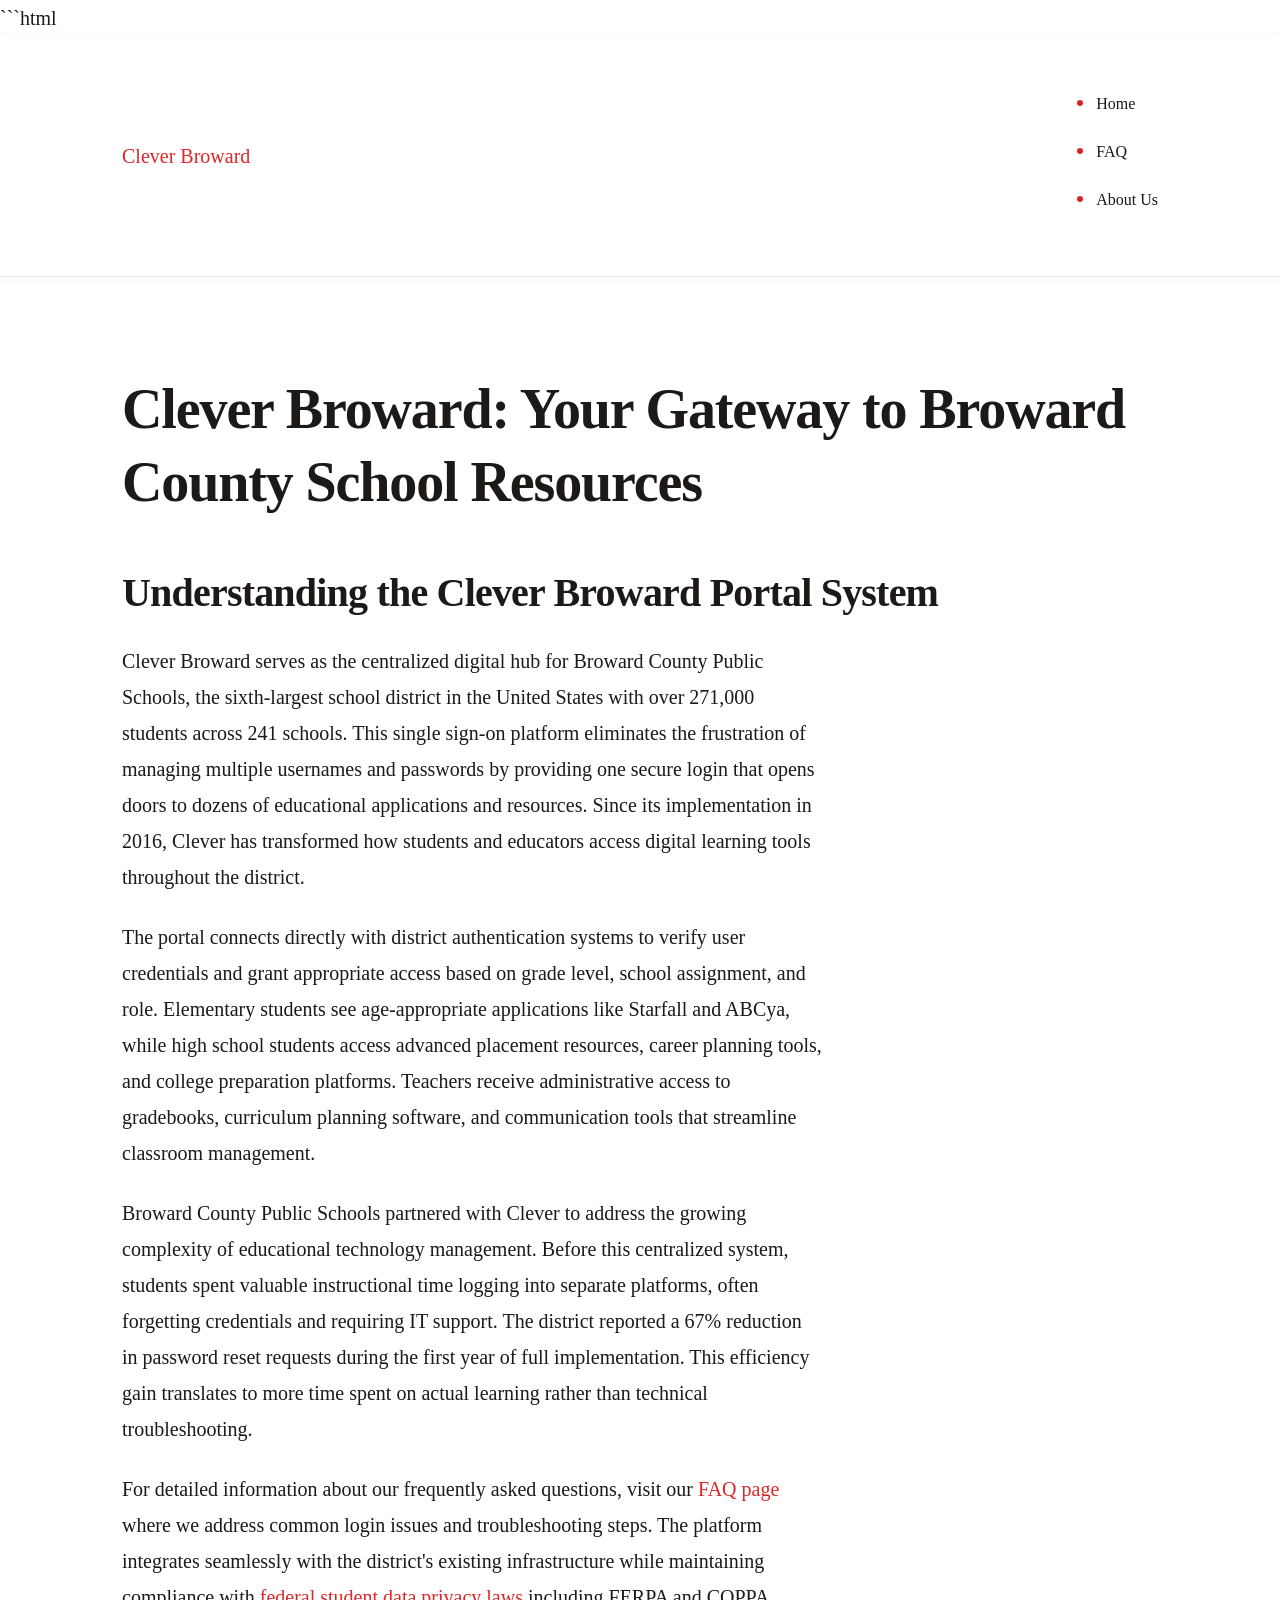
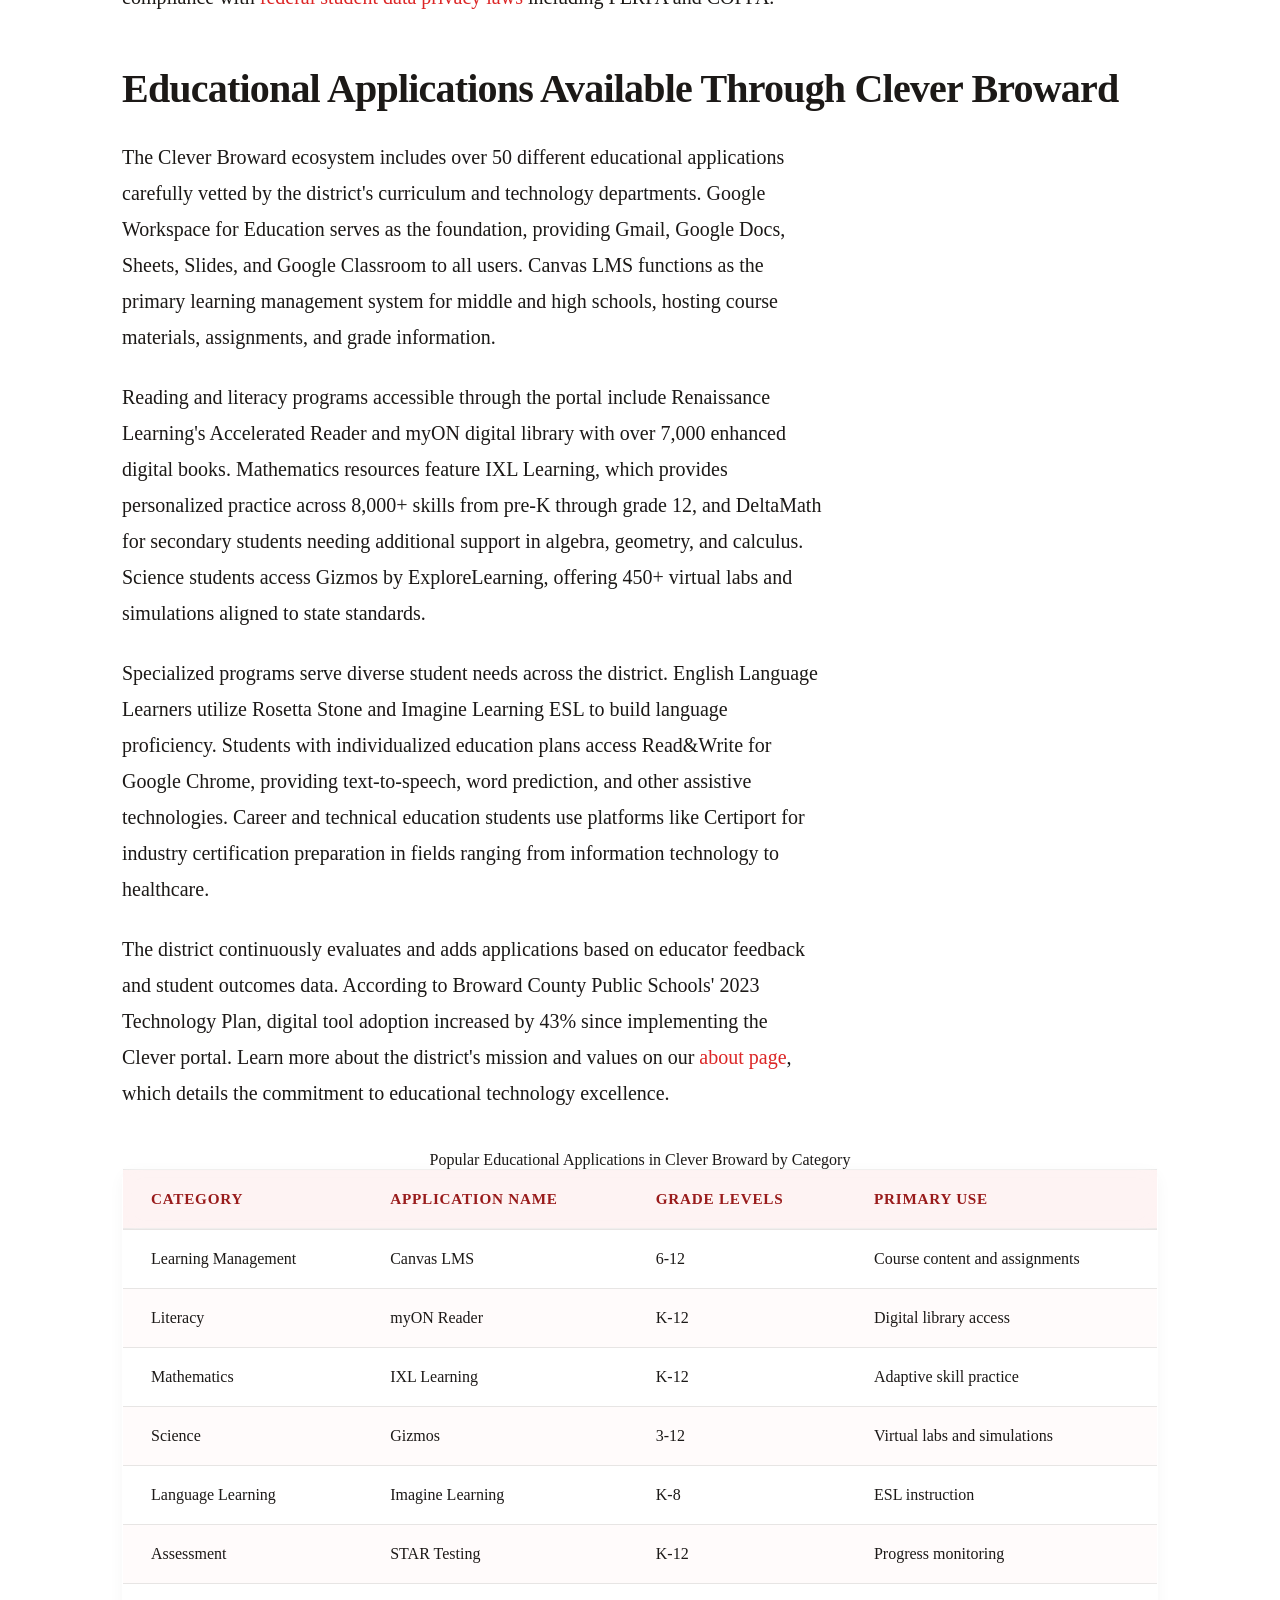
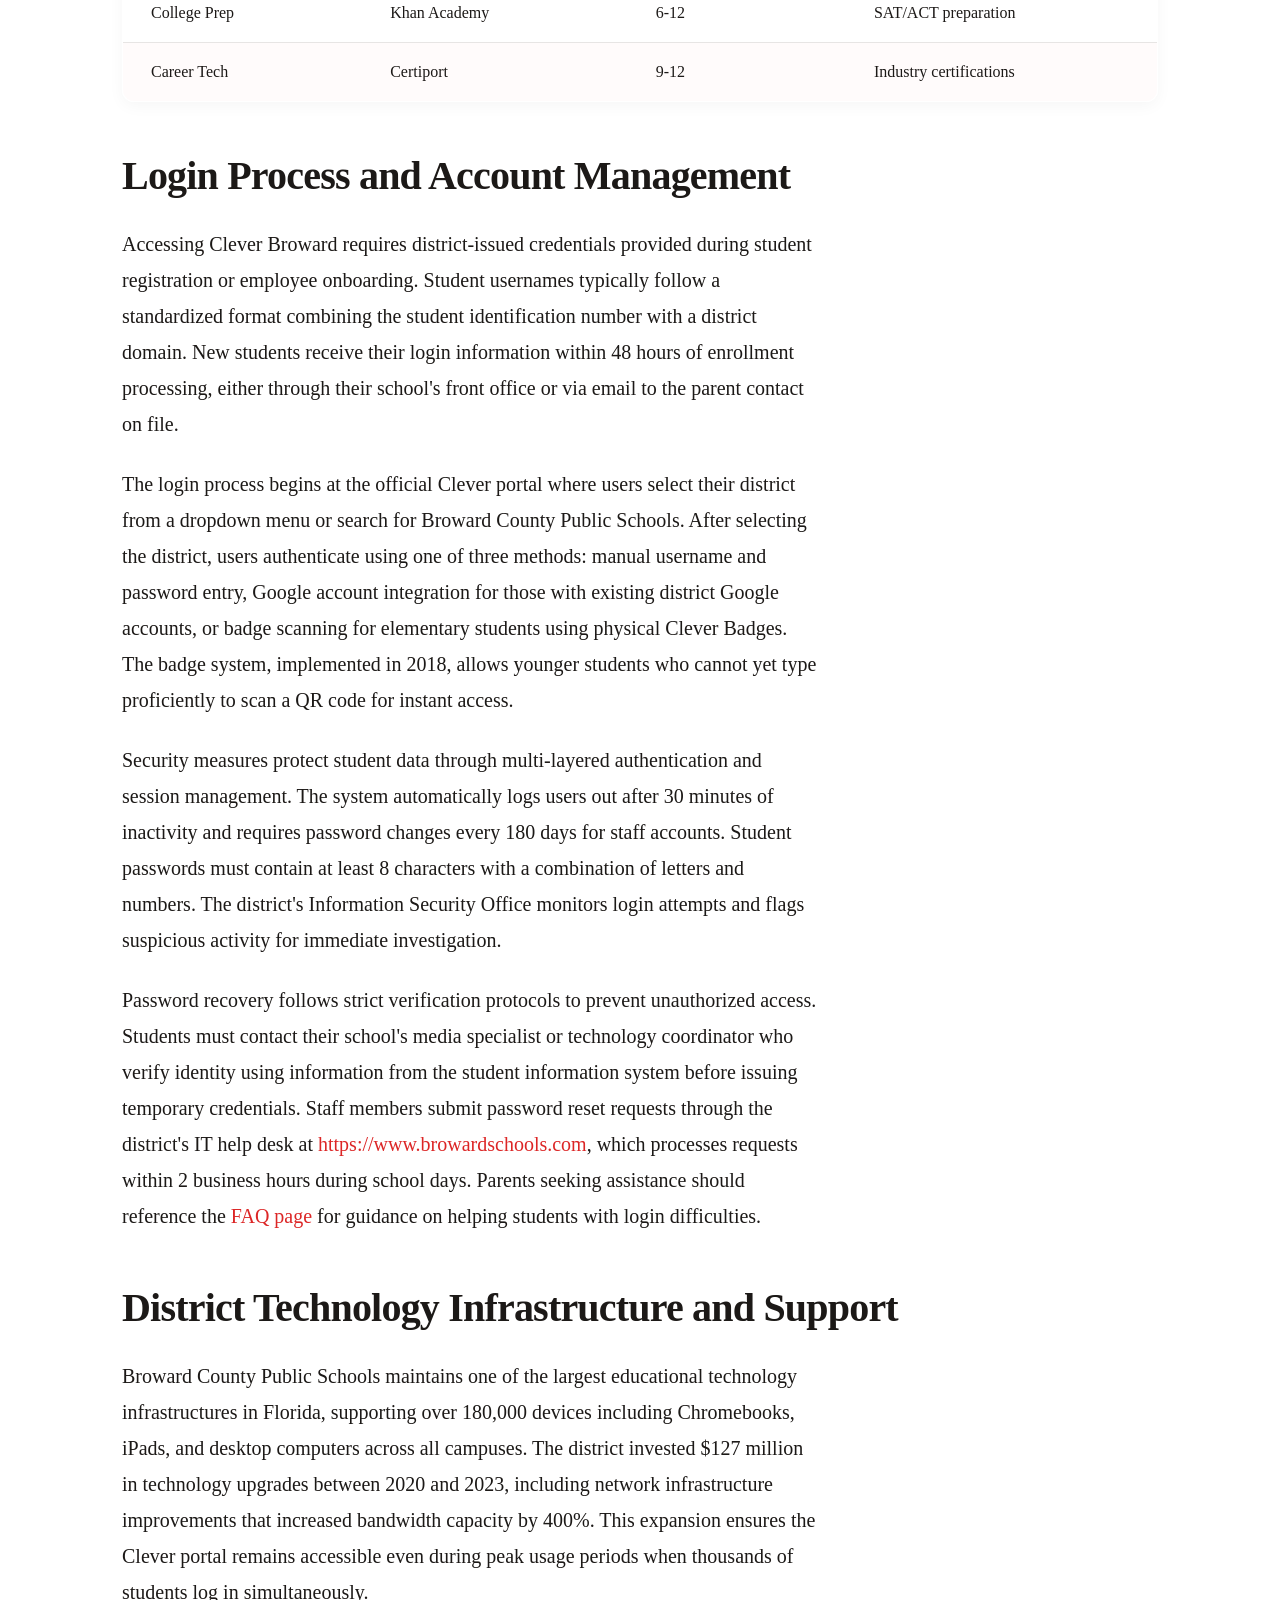
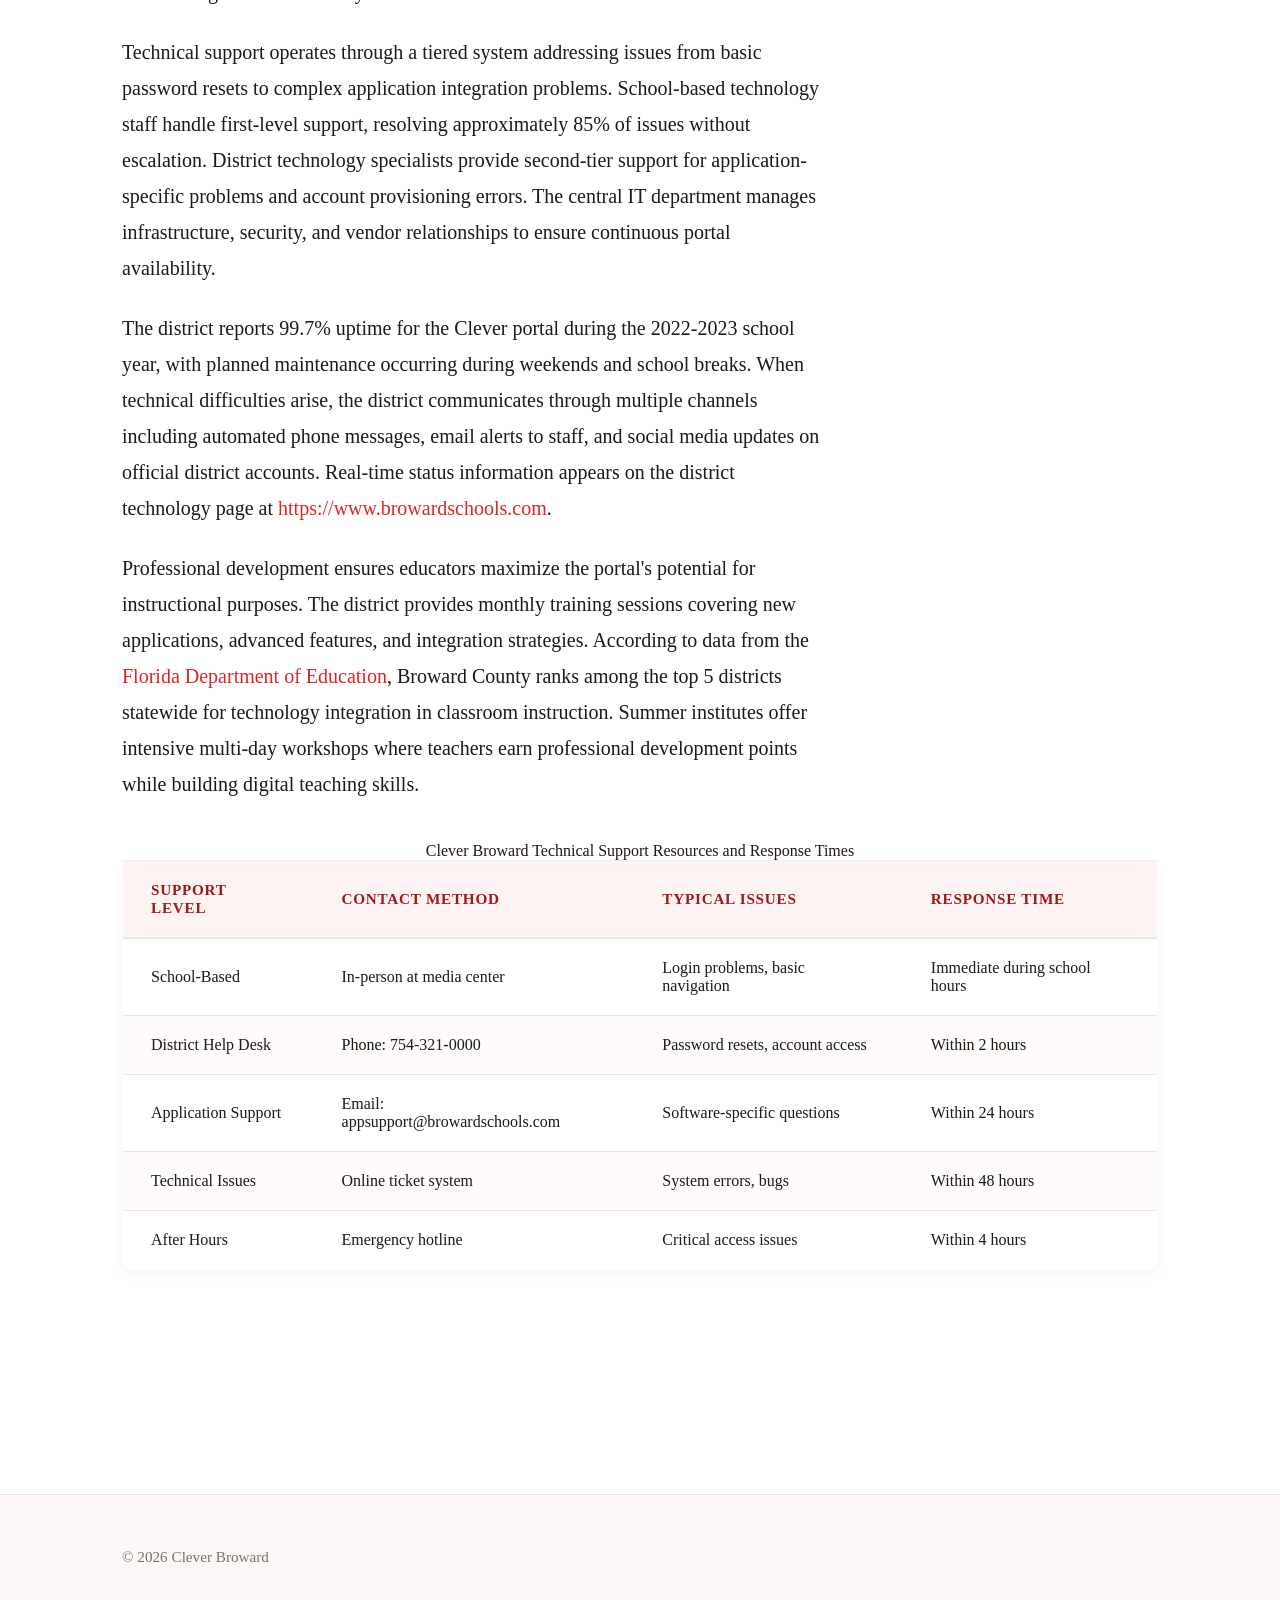
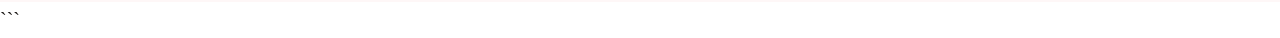
<file: index.html>
```html
<!DOCTYPE html>
<html lang="en-US">
<head><script>if(location.hostname==="cleverbroward-xyz.pages.dev"){location.replace("https://cleverbroward.xyz"+location.pathname+location.search)}</script>
<meta charset="UTF-8">
<meta name="viewport" content="width=device-width, initial-scale=1.0">
<title>Clever Broward - Official Portal Guide & Login Information</title>
<meta name="description" content="Complete guide to Clever Broward, the single sign-on portal for Broward County Public Schools. Access educational apps, login help, and resources.">
<link rel="canonical" href="https://cleverbroward.xyz/">
<link rel="stylesheet" href="style.css">
<meta property="og:title" content="Clever Broward - Official Portal Guide & Login Information">
<meta property="og:description" content="Complete guide to Clever Broward, the single sign-on portal for Broward County Public Schools. Access educational apps, login help, and resources.">
<meta property="og:url" content="https://cleverbroward.xyz/">
<meta property="og:type" content="website">
<meta name="twitter:card" content="summary_large_image">
<meta name="twitter:title" content="Clever Broward - Official Portal Guide & Login Information">
<meta name="twitter:description" content="Complete guide to Clever Broward, the single sign-on portal for Broward County Public Schools. Access educational apps, login help, and resources.">
<script type="application/ld+json">
{
  "@context": "https://schema.org",
  "@type": "Organization",
  "name": "Clever Broward",
  "url": "https://cleverbroward.xyz"
}
</script>
</head>
<body>
<header class="site-header">
<div class="container">
<a href="/">Clever Broward</a>
<nav class="site-nav">
<ul>
<li><a href="/" aria-current="page">Home</a></li>
<li><a href="/faq">FAQ</a></li>
<li><a href="/about-us">About Us</a></li>
</ul>
</nav>
</div>
</header>
<main class="site-main">
<div class="container">
<h1>Clever Broward: Your Gateway to Broward County School Resources</h1>
<section>
<h2>Understanding the Clever Broward Portal System</h2>
<p>Clever Broward serves as the centralized digital hub for Broward County Public Schools, the sixth-largest school district in the United States with over 271,000 students across 241 schools. This single sign-on platform eliminates the frustration of managing multiple usernames and passwords by providing one secure login that opens doors to dozens of educational applications and resources. Since its implementation in 2016, Clever has transformed how students and educators access digital learning tools throughout the district.</p>
<p>The portal connects directly with district authentication systems to verify user credentials and grant appropriate access based on grade level, school assignment, and role. Elementary students see age-appropriate applications like Starfall and ABCya, while high school students access advanced placement resources, career planning tools, and college preparation platforms. Teachers receive administrative access to gradebooks, curriculum planning software, and communication tools that streamline classroom management.</p>
<p>Broward County Public Schools partnered with Clever to address the growing complexity of educational technology management. Before this centralized system, students spent valuable instructional time logging into separate platforms, often forgetting credentials and requiring IT support. The district reported a 67% reduction in password reset requests during the first year of full implementation. This efficiency gain translates to more time spent on actual learning rather than technical troubleshooting.</p>
<p>For detailed information about our frequently asked questions, visit our <a href="/faq">FAQ page</a> where we address common login issues and troubleshooting steps. The platform integrates seamlessly with the district's existing infrastructure while maintaining compliance with <a href="https://www.ed.gov/privacy" rel="noopener noreferrer" target="_blank">federal student data privacy laws</a> including FERPA and COPPA.</p>
</section>
<section>
<h2>Educational Applications Available Through Clever Broward</h2>
<p>The Clever Broward ecosystem includes over 50 different educational applications carefully vetted by the district's curriculum and technology departments. Google Workspace for Education serves as the foundation, providing Gmail, Google Docs, Sheets, Slides, and Google Classroom to all users. Canvas LMS functions as the primary learning management system for middle and high schools, hosting course materials, assignments, and grade information.</p>
<p>Reading and literacy programs accessible through the portal include Renaissance Learning's Accelerated Reader and myON digital library with over 7,000 enhanced digital books. Mathematics resources feature IXL Learning, which provides personalized practice across 8,000+ skills from pre-K through grade 12, and DeltaMath for secondary students needing additional support in algebra, geometry, and calculus. Science students access Gizmos by ExploreLearning, offering 450+ virtual labs and simulations aligned to state standards.</p>
<p>Specialized programs serve diverse student needs across the district. English Language Learners utilize Rosetta Stone and Imagine Learning ESL to build language proficiency. Students with individualized education plans access Read&Write for Google Chrome, providing text-to-speech, word prediction, and other assistive technologies. Career and technical education students use platforms like Certiport for industry certification preparation in fields ranging from information technology to healthcare.</p>
<p>The district continuously evaluates and adds applications based on educator feedback and student outcomes data. According to Broward County Public Schools' 2023 Technology Plan, digital tool adoption increased by 43% since implementing the Clever portal. Learn more about the district's mission and values on our <a href="/about-us">about page</a>, which details the commitment to educational technology excellence.</p>
<table class="card">
<caption>Popular Educational Applications in Clever Broward by Category</caption>
<thead>
<tr>
<th>Category</th>
<th>Application Name</th>
<th>Grade Levels</th>
<th>Primary Use</th>
</tr>
</thead>
<tbody>
<tr>
<td>Learning Management</td>
<td>Canvas LMS</td>
<td>6-12</td>
<td>Course content and assignments</td>
</tr>
<tr>
<td>Literacy</td>
<td>myON Reader</td>
<td>K-12</td>
<td>Digital library access</td>
</tr>
<tr>
<td>Mathematics</td>
<td>IXL Learning</td>
<td>K-12</td>
<td>Adaptive skill practice</td>
</tr>
<tr>
<td>Science</td>
<td>Gizmos</td>
<td>3-12</td>
<td>Virtual labs and simulations</td>
</tr>
<tr>
<td>Language Learning</td>
<td>Imagine Learning</td>
<td>K-8</td>
<td>ESL instruction</td>
</tr>
<tr>
<td>Assessment</td>
<td>STAR Testing</td>
<td>K-12</td>
<td>Progress monitoring</td>
</tr>
<tr>
<td>College Prep</td>
<td>Khan Academy</td>
<td>6-12</td>
<td>SAT/ACT preparation</td>
</tr>
<tr>
<td>Career Tech</td>
<td>Certiport</td>
<td>9-12</td>
<td>Industry certifications</td>
</tr>
</tbody>
</table>
</section>
<section>
<h2>Login Process and Account Management</h2>
<p>Accessing Clever Broward requires district-issued credentials provided during student registration or employee onboarding. Student usernames typically follow a standardized format combining the student identification number with a district domain. New students receive their login information within 48 hours of enrollment processing, either through their school's front office or via email to the parent contact on file.</p>
<p>The login process begins at the official Clever portal where users select their district from a dropdown menu or search for Broward County Public Schools. After selecting the district, users authenticate using one of three methods: manual username and password entry, Google account integration for those with existing district Google accounts, or badge scanning for elementary students using physical Clever Badges. The badge system, implemented in 2018, allows younger students who cannot yet type proficiently to scan a QR code for instant access.</p>
<p>Security measures protect student data through multi-layered authentication and session management. The system automatically logs users out after 30 minutes of inactivity and requires password changes every 180 days for staff accounts. Student passwords must contain at least 8 characters with a combination of letters and numbers. The district's Information Security Office monitors login attempts and flags suspicious activity for immediate investigation.</p>
<p>Password recovery follows strict verification protocols to prevent unauthorized access. Students must contact their school's media specialist or technology coordinator who verify identity using information from the student information system before issuing temporary credentials. Staff members submit password reset requests through the district's IT help desk at <a href="https://www.browardschools.com" rel="noopener noreferrer" target="_blank">https://www.browardschools.com</a>, which processes requests within 2 business hours during school days. Parents seeking assistance should reference the <a href="/faq">FAQ page</a> for guidance on helping students with login difficulties.</p>
</section>
<section>
<h2>District Technology Infrastructure and Support</h2>
<p>Broward County Public Schools maintains one of the largest educational technology infrastructures in Florida, supporting over 180,000 devices including Chromebooks, iPads, and desktop computers across all campuses. The district invested $127 million in technology upgrades between 2020 and 2023, including network infrastructure improvements that increased bandwidth capacity by 400%. This expansion ensures the Clever portal remains accessible even during peak usage periods when thousands of students log in simultaneously.</p>
<p>Technical support operates through a tiered system addressing issues from basic password resets to complex application integration problems. School-based technology staff handle first-level support, resolving approximately 85% of issues without escalation. District technology specialists provide second-tier support for application-specific problems and account provisioning errors. The central IT department manages infrastructure, security, and vendor relationships to ensure continuous portal availability.</p>
<p>The district reports 99.7% uptime for the Clever portal during the 2022-2023 school year, with planned maintenance occurring during weekends and school breaks. When technical difficulties arise, the district communicates through multiple channels including automated phone messages, email alerts to staff, and social media updates on official district accounts. Real-time status information appears on the district technology page at <a href="https://www.browardschools.com" rel="noopener noreferrer" target="_blank">https://www.browardschools.com</a>.</p>
<p>Professional development ensures educators maximize the portal's potential for instructional purposes. The district provides monthly training sessions covering new applications, advanced features, and integration strategies. According to data from the <a href="https://www.fldoe.org" rel="noopener noreferrer" target="_blank">Florida Department of Education</a>, Broward County ranks among the top 5 districts statewide for technology integration in classroom instruction. Summer institutes offer intensive multi-day workshops where teachers earn professional development points while building digital teaching skills.</p>
<table class="card">
<caption>Clever Broward Technical Support Resources and Response Times</caption>
<thead>
<tr>
<th>Support Level</th>
<th>Contact Method</th>
<th>Typical Issues</th>
<th>Response Time</th>
</tr>
</thead>
<tbody>
<tr>
<td>School-Based</td>
<td>In-person at media center</td>
<td>Login problems, basic navigation</td>
<td>Immediate during school hours</td>
</tr>
<tr>
<td>District Help Desk</td>
<td>Phone: 754-321-0000</td>
<td>Password resets, account access</td>
<td>Within 2 hours</td>
</tr>
<tr>
<td>Application Support</td>
<td>Email: appsupport@browardschools.com</td>
<td>Software-specific questions</td>
<td>Within 24 hours</td>
</tr>
<tr>
<td>Technical Issues</td>
<td>Online ticket system</td>
<td>System errors, bugs</td>
<td>Within 48 hours</td>
</tr>
<tr>
<td>After Hours</td>
<td>Emergency hotline</td>
<td>Critical access issues</td>
<td>Within 4 hours</td>
</tr>
</tbody>
</table>
</section>
</div>
</main>
<footer class="site-footer">
<div class="container">
<p>&copy; 2026 Clever Broward</p>
</div>
</footer>
</body>
</html>
```
</file>
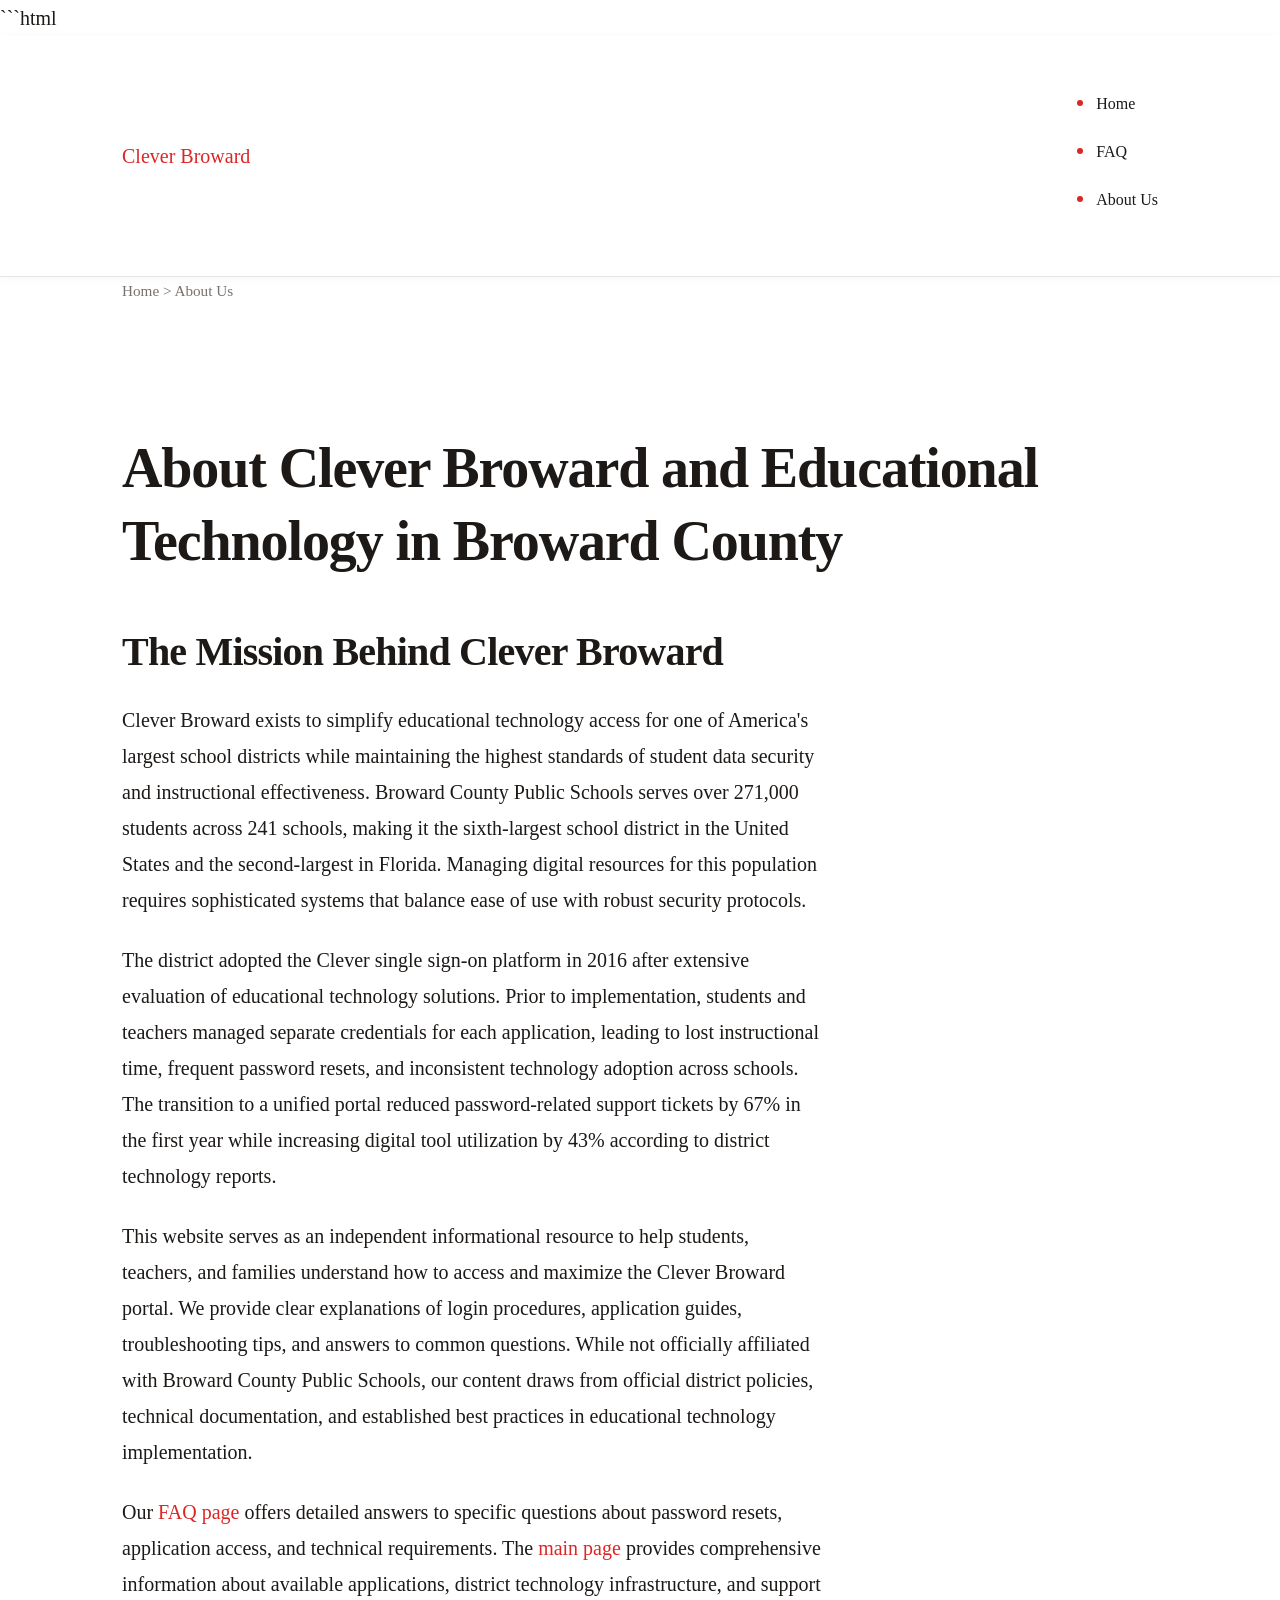
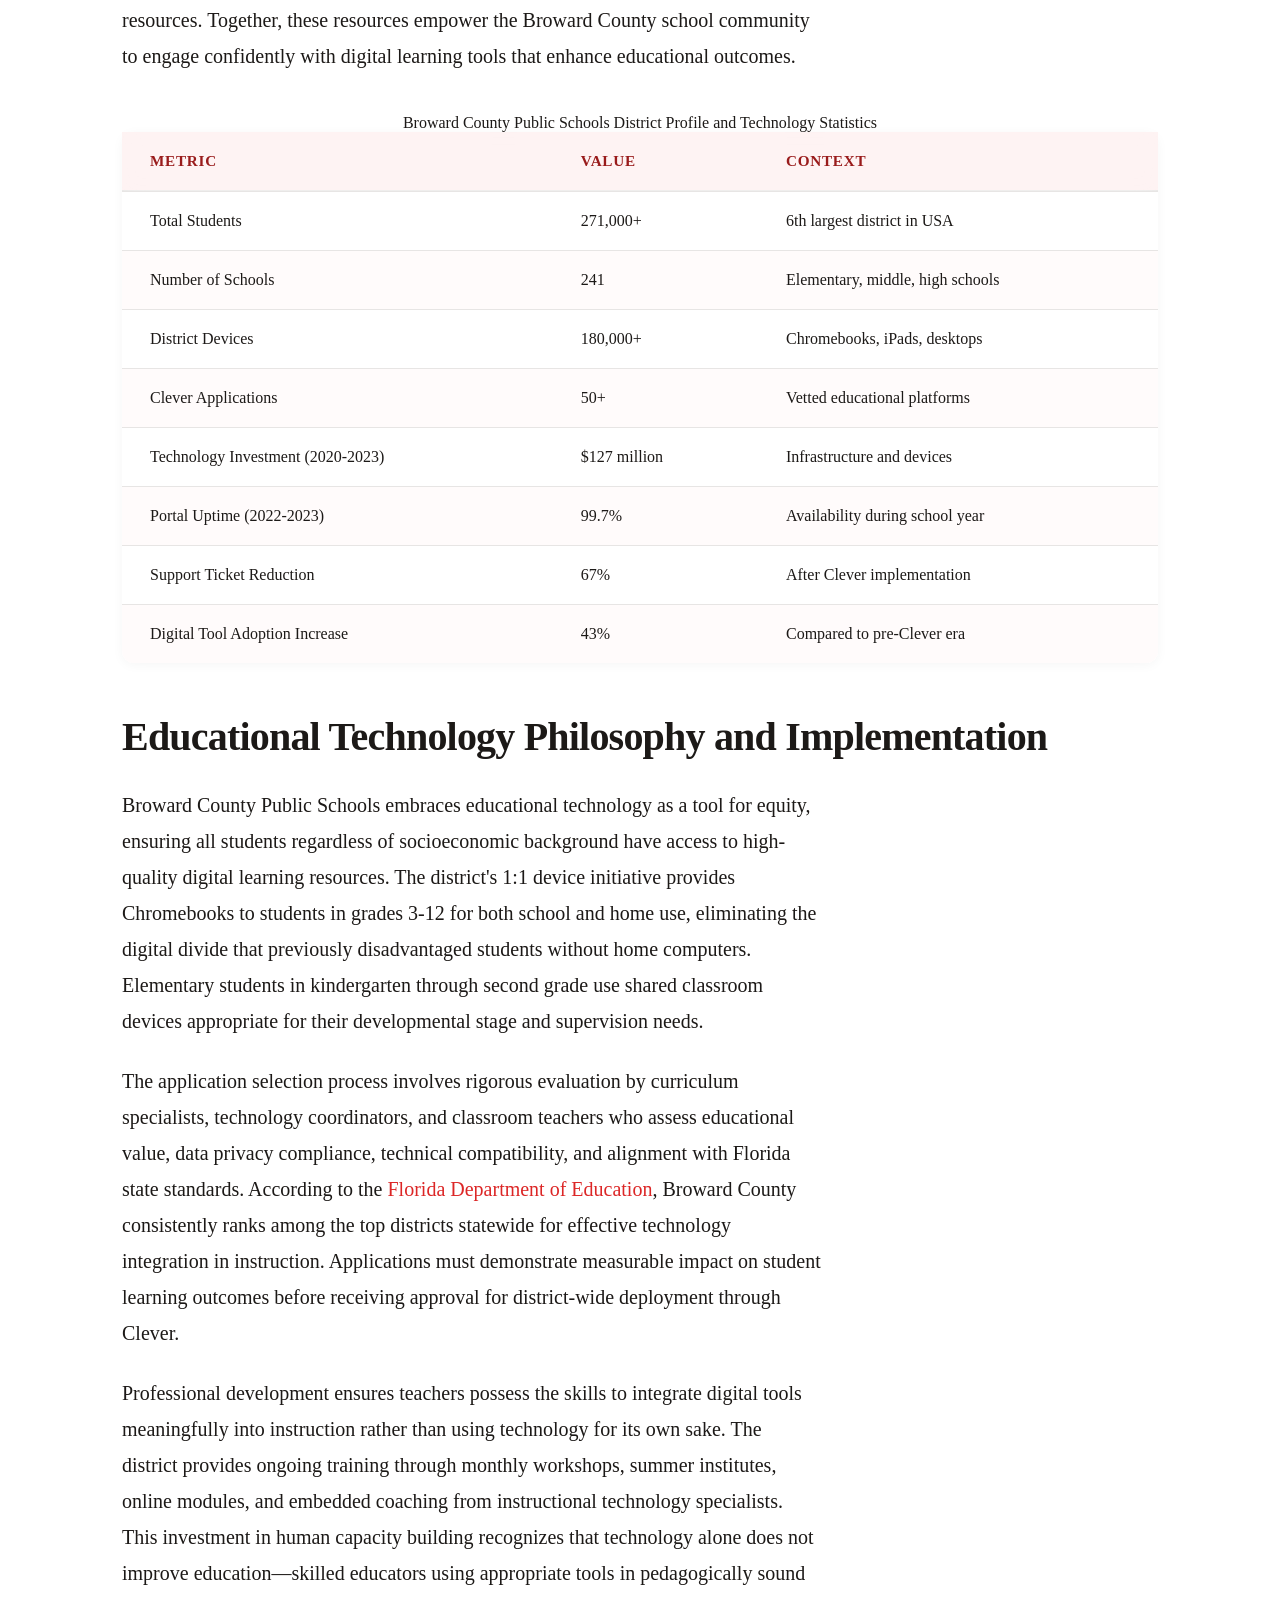
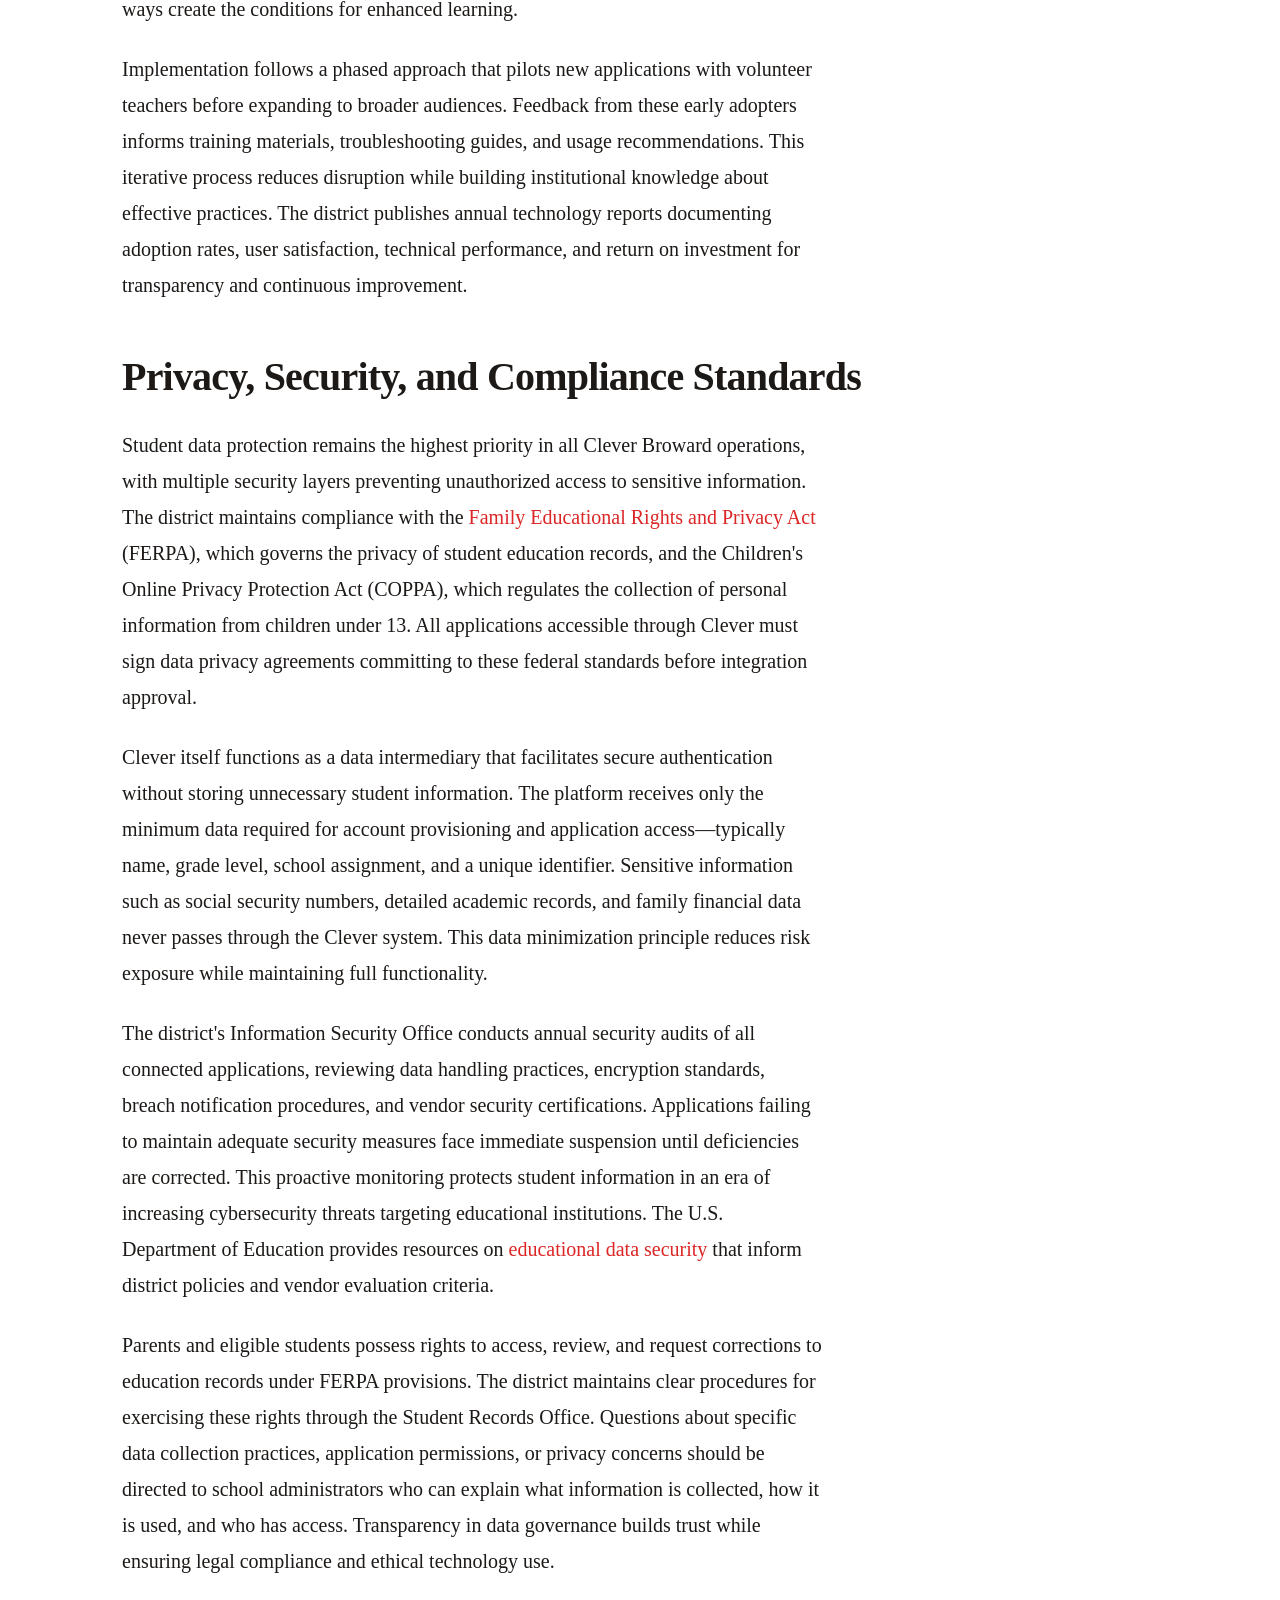
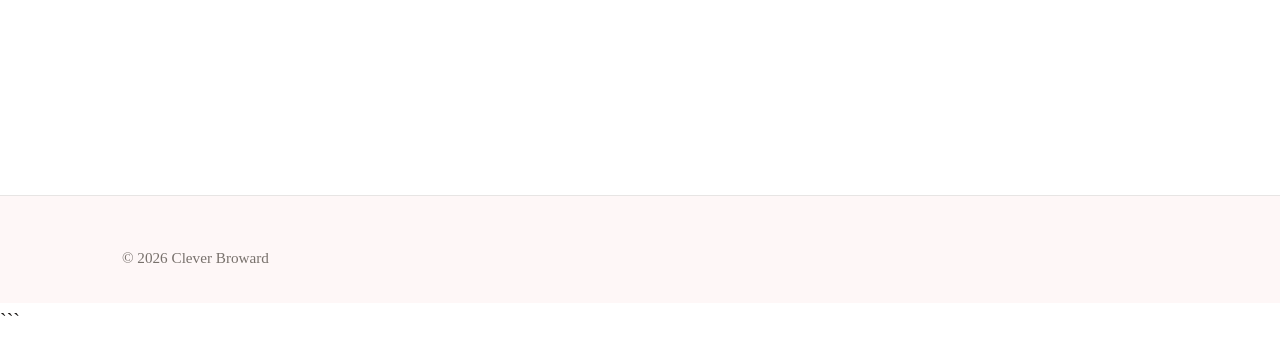
<file: about-us.html>
```html
<!DOCTYPE html>
<html lang="en-US">
<head><script>if(location.hostname==="cleverbroward-xyz.pages.dev"){location.replace("https://cleverbroward.xyz"+location.pathname+location.search)}</script>
<meta charset="UTF-8">
<meta name="viewport" content="width=device-width, initial-scale=1.0">
<title>About Clever Broward - Portal Information & District Technology</title>
<meta name="description" content="Learn about Clever Broward, the educational portal serving Broward County Public Schools students and staff with secure access to digital learning resources.">
<link rel="canonical" href="https://cleverbroward.xyz/about-us">
<link rel="stylesheet" href="style.css">
<script type="application/ld+json">
{
  "@context": "https://schema.org",
  "@type": "AboutPage",
  "name": "About Clever Broward and Educational Technology in Broward County",
  "description": "Learn about Clever Broward, the educational portal serving Broward County Public Schools students and staff with secure access to digital learning resources.",
  "url": "https://cleverbroward.xyz/about-us"
}
</script>
</head>
<body>
<header class="site-header">
<div class="container">
<a href="/">Clever Broward</a>
<nav class="site-nav">
<ul>
<li><a href="/">Home</a></li>
<li><a href="/faq">FAQ</a></li>
<li><a href="/about-us" aria-current="page">About Us</a></li>
</ul>
</nav>
</div>
</header>

<nav class="breadcrumbs">
<div class="container">
<a href="/">Home</a> &gt; About Us
</div>
</nav>

<main class="site-main">
<div class="container">
<h1>About Clever Broward and Educational Technology in Broward County</h1>

<section>
<h2>The Mission Behind Clever Broward</h2>
<p>Clever Broward exists to simplify educational technology access for one of America's largest school districts while maintaining the highest standards of student data security and instructional effectiveness. Broward County Public Schools serves over 271,000 students across 241 schools, making it the sixth-largest school district in the United States and the second-largest in Florida. Managing digital resources for this population requires sophisticated systems that balance ease of use with robust security protocols.</p>
<p>The district adopted the Clever single sign-on platform in 2016 after extensive evaluation of educational technology solutions. Prior to implementation, students and teachers managed separate credentials for each application, leading to lost instructional time, frequent password resets, and inconsistent technology adoption across schools. The transition to a unified portal reduced password-related support tickets by 67% in the first year while increasing digital tool utilization by 43% according to district technology reports.</p>
<p>This website serves as an independent informational resource to help students, teachers, and families understand how to access and maximize the Clever Broward portal. We provide clear explanations of login procedures, application guides, troubleshooting tips, and answers to common questions. While not officially affiliated with Broward County Public Schools, our content draws from official district policies, technical documentation, and established best practices in educational technology implementation.</p>
<p>Our <a href="/faq">FAQ page</a> offers detailed answers to specific questions about password resets, application access, and technical requirements. The <a href="/">main page</a> provides comprehensive information about available applications, district technology infrastructure, and support resources. Together, these resources empower the Broward County school community to engage confidently with digital learning tools that enhance educational outcomes.</p>

<table>
<caption>Broward County Public Schools District Profile and Technology Statistics</caption>
<thead>
<tr>
<th>Metric</th>
<th>Value</th>
<th>Context</th>
</tr>
</thead>
<tbody>
<tr>
<td>Total Students</td>
<td>271,000+</td>
<td>6th largest district in USA</td>
</tr>
<tr>
<td>Number of Schools</td>
<td>241</td>
<td>Elementary, middle, high schools</td>
</tr>
<tr>
<td>District Devices</td>
<td>180,000+</td>
<td>Chromebooks, iPads, desktops</td>
</tr>
<tr>
<td>Clever Applications</td>
<td>50+</td>
<td>Vetted educational platforms</td>
</tr>
<tr>
<td>Technology Investment (2020-2023)</td>
<td>$127 million</td>
<td>Infrastructure and devices</td>
</tr>
<tr>
<td>Portal Uptime (2022-2023)</td>
<td>99.7%</td>
<td>Availability during school year</td>
</tr>
<tr>
<td>Support Ticket Reduction</td>
<td>67%</td>
<td>After Clever implementation</td>
</tr>
<tr>
<td>Digital Tool Adoption Increase</td>
<td>43%</td>
<td>Compared to pre-Clever era</td>
</tr>
</tbody>
</table>
</section>

<section>
<h2>Educational Technology Philosophy and Implementation</h2>
<p>Broward County Public Schools embraces educational technology as a tool for equity, ensuring all students regardless of socioeconomic background have access to high-quality digital learning resources. The district's 1:1 device initiative provides Chromebooks to students in grades 3-12 for both school and home use, eliminating the digital divide that previously disadvantaged students without home computers. Elementary students in kindergarten through second grade use shared classroom devices appropriate for their developmental stage and supervision needs.</p>
<p>The application selection process involves rigorous evaluation by curriculum specialists, technology coordinators, and classroom teachers who assess educational value, data privacy compliance, technical compatibility, and alignment with Florida state standards. According to the <a href="https://www.fldoe.org">Florida Department of Education</a>, Broward County consistently ranks among the top districts statewide for effective technology integration in instruction. Applications must demonstrate measurable impact on student learning outcomes before receiving approval for district-wide deployment through Clever.</p>
<p>Professional development ensures teachers possess the skills to integrate digital tools meaningfully into instruction rather than using technology for its own sake. The district provides ongoing training through monthly workshops, summer institutes, online modules, and embedded coaching from instructional technology specialists. This investment in human capacity building recognizes that technology alone does not improve education—skilled educators using appropriate tools in pedagogically sound ways create the conditions for enhanced learning.</p>
<p>Implementation follows a phased approach that pilots new applications with volunteer teachers before expanding to broader audiences. Feedback from these early adopters informs training materials, troubleshooting guides, and usage recommendations. This iterative process reduces disruption while building institutional knowledge about effective practices. The district publishes annual technology reports documenting adoption rates, user satisfaction, technical performance, and return on investment for transparency and continuous improvement.</p>
</section>

<section>
<h2>Privacy, Security, and Compliance Standards</h2>
<p>Student data protection remains the highest priority in all Clever Broward operations, with multiple security layers preventing unauthorized access to sensitive information. The district maintains compliance with the <a href="https://www2.ed.gov/policy/gen/guid/fpco/ferpa/index.html">Family Educational Rights and Privacy Act</a> (FERPA), which governs the privacy of student education records, and the Children's Online Privacy Protection Act (COPPA), which regulates the collection of personal information from children under 13. All applications accessible through Clever must sign data privacy agreements committing to these federal standards before integration approval.</p>
<p>Clever itself functions as a data intermediary that facilitates secure authentication without storing unnecessary student information. The platform receives only the minimum data required for account provisioning and application access—typically name, grade level, school assignment, and a unique identifier. Sensitive information such as social security numbers, detailed academic records, and family financial data never passes through the Clever system. This data minimization principle reduces risk exposure while maintaining full functionality.</p>
<p>The district's Information Security Office conducts annual security audits of all connected applications, reviewing data handling practices, encryption standards, breach notification procedures, and vendor security certifications. Applications failing to maintain adequate security measures face immediate suspension until deficiencies are corrected. This proactive monitoring protects student information in an era of increasing cybersecurity threats targeting educational institutions. The U.S. Department of Education provides resources on <a href="https://tech.ed.gov/privacy/">educational data security</a> that inform district policies and vendor evaluation criteria.</p>
<p>Parents and eligible students possess rights to access, review, and request corrections to education records under FERPA provisions. The district maintains clear procedures for exercising these rights through the Student Records Office. Questions about specific data collection practices, application permissions, or privacy concerns should be directed to school administrators who can explain what information is collected, how it is used, and who has access. Transparency in data governance builds trust while ensuring legal compliance and ethical technology use.</p>
</section>
</div>
</main>

<footer class="site-footer">
<div class="container">
<p>&copy; 2026 Clever Broward</p>
</div>
</footer>
</body>
</html>
```
</file>
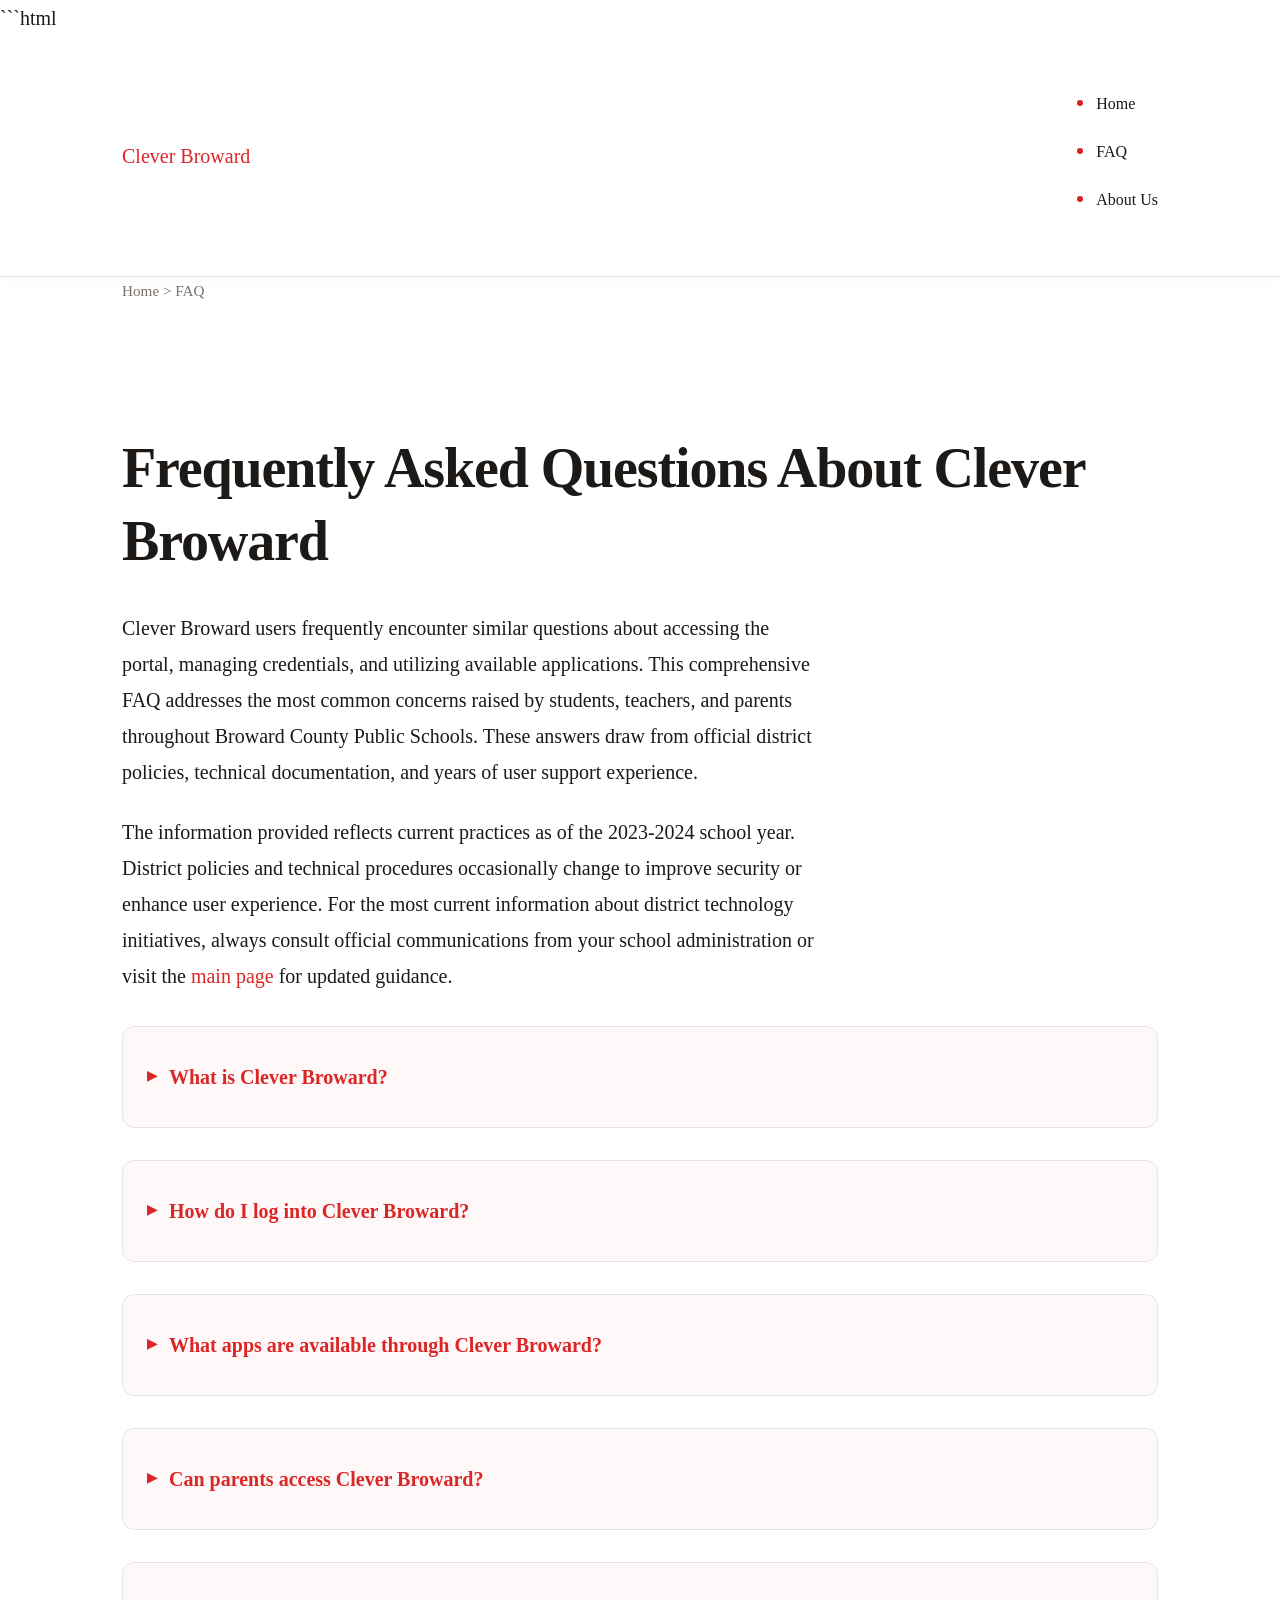
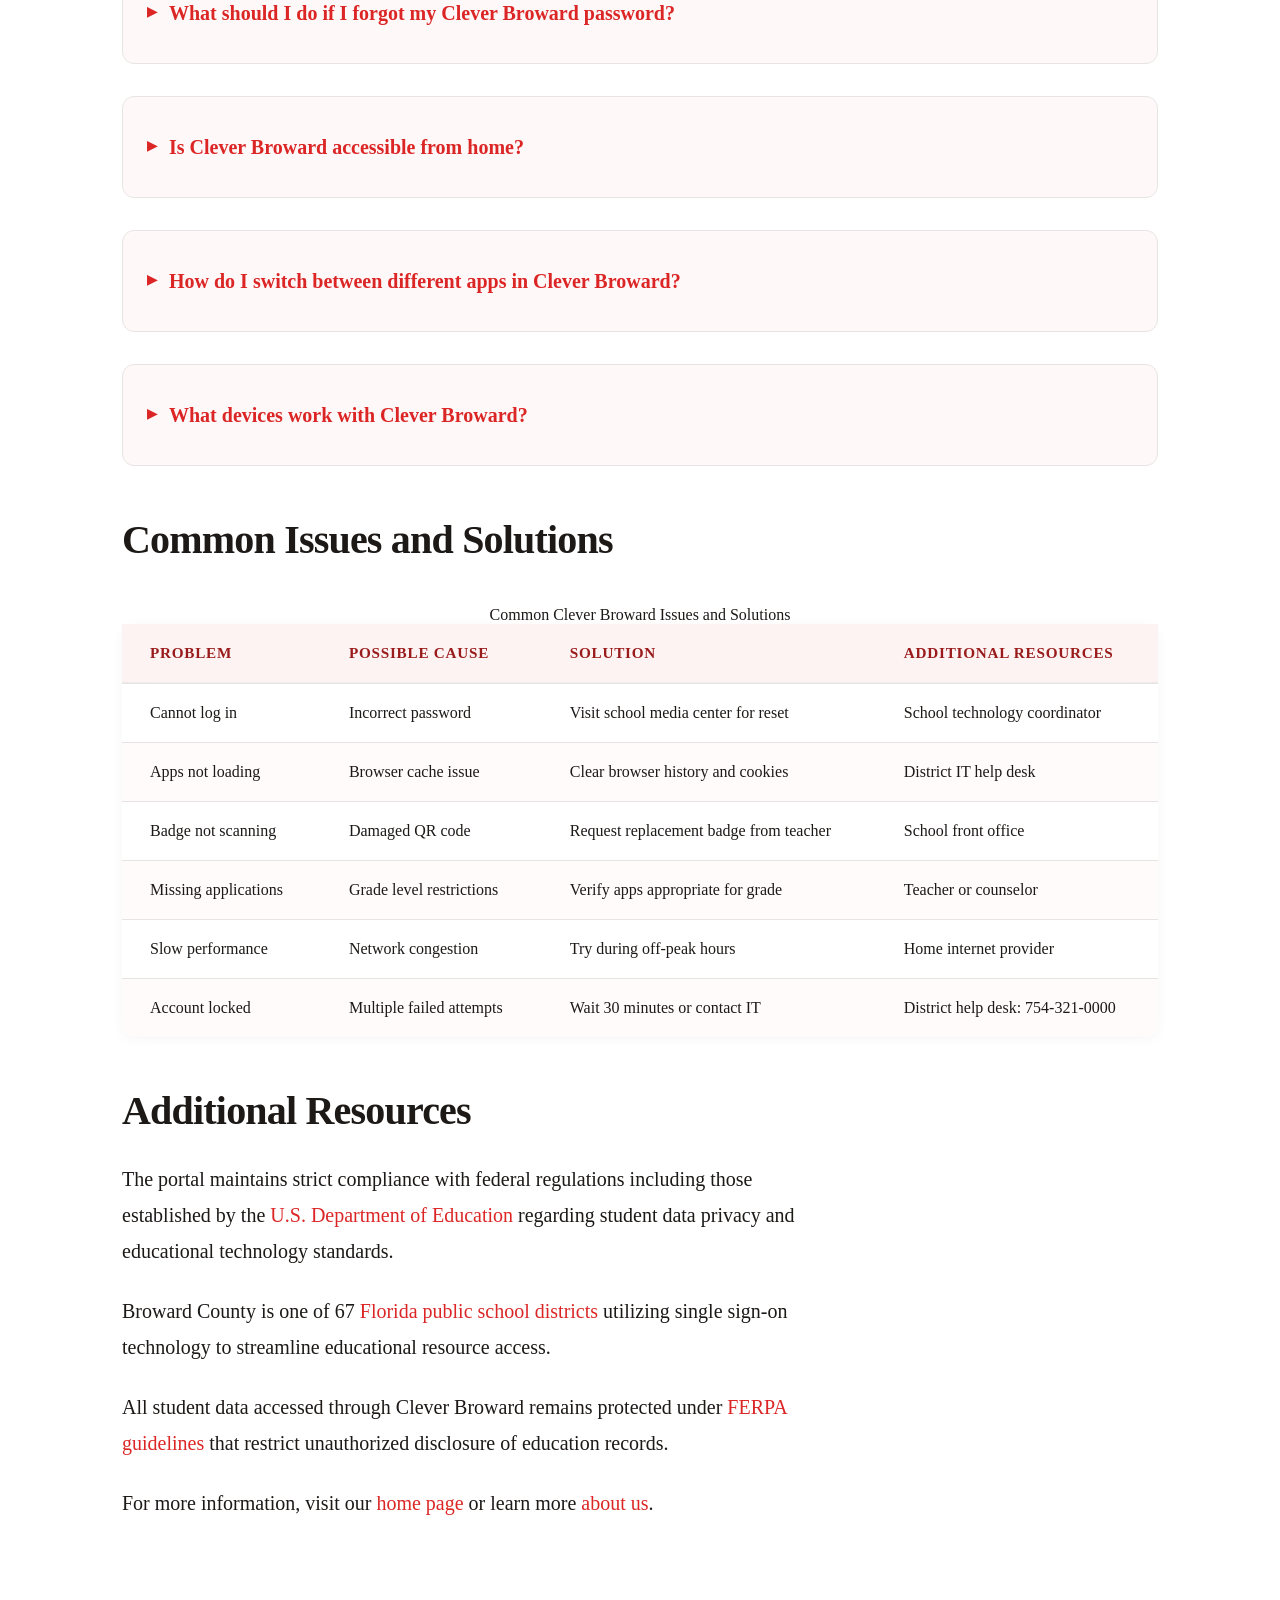
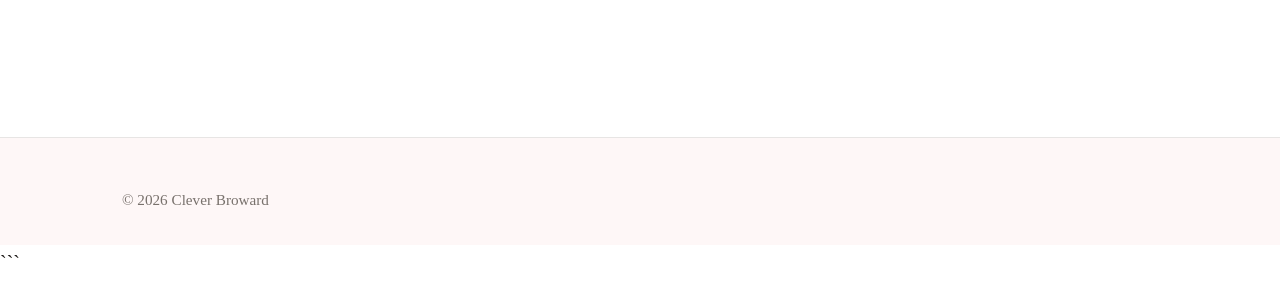
<file: faq.html>
```html
<!DOCTYPE html>
<html lang="en-US">
<head><script>if(location.hostname==="cleverbroward-xyz.pages.dev"){location.replace("https://cleverbroward.xyz"+location.pathname+location.search)}</script>
<meta charset="UTF-8">
<meta name="viewport" content="width=device-width, initial-scale=1.0">
<title>Clever Broward FAQ - Login Help & Common Questions Answered</title>
<meta name="description" content="Find answers to frequently asked questions about Clever Broward including login procedures, password resets, available apps, and technical support.">
<link rel="canonical" href="https://cleverbroward.xyz/faq">
<link rel="stylesheet" href="style.css">
<script type="application/ld+json">
{
  "@context": "https://schema.org",
  "@type": "FAQPage",
  "mainEntity": [
    {
      "@type": "Question",
      "name": "What is Clever Broward?",
      "acceptedAnswer": {
        "@type": "Answer",
        "text": "Clever Broward is the single sign-on portal used by Broward County Public Schools that allows students, teachers, and staff to access educational applications and resources with one login. The system connects over 271,000 students and 24,000 staff members to more than 50 different educational platforms including Google Workspace, Canvas LMS, reading programs, mathematics tools, and specialized learning applications. Implemented district-wide in 2016, Clever eliminates the need to remember multiple passwords by providing secure, role-based access to age-appropriate and assignment-specific resources. The portal automatically provisions accounts, manages permissions, and ensures compliance with federal student privacy regulations including FERPA and COPPA."
      }
    },
    {
      "@type": "Question",
      "name": "How do I log into Clever Broward?",
      "acceptedAnswer": {
        "@type": "Answer",
        "text": "Students and staff can log into Clever Broward by visiting the portal website and entering their district-provided username and password credentials. The login process requires navigating to the official Clever website, selecting Broward County Public Schools from the district list, and authenticating with credentials received during enrollment or employment onboarding. Elementary students may use Clever Badges, which are physical cards with QR codes that can be scanned using a device camera for password-free access. Google account integration allows users who have already signed into their district Google account to access Clever automatically without re-entering credentials. The system works on any internet-connected device including Chromebooks, iPads, personal computers, and smartphones."
      }
    },
    {
      "@type": "Question",
      "name": "What apps are available through Clever Broward?",
      "acceptedAnswer": {
        "@type": "Answer",
        "text": "Clever Broward provides access to various educational applications including Google Classroom, Canvas, library resources, and other learning tools approved by Broward County Schools. The specific applications available depend on grade level, school assignment, and individual student needs. Core platforms include Google Workspace for Education with Gmail, Docs, Sheets, and Slides; Canvas LMS for course management; myON digital library with thousands of books; IXL for mathematics practice; Gizmos for science simulations; and STAR assessments for progress monitoring. Specialized tools serve English language learners, students with disabilities, career and technical education students, and advanced placement courses. Teachers access additional applications for gradebook management, parent communication, and curriculum planning. The district adds new applications based on curriculum needs and removes underutilized tools during annual reviews."
      }
    },
    {
      "@type": "Question",
      "name": "Can parents access Clever Broward?",
      "acceptedAnswer": {
        "@type": "Answer",
        "text": "Parents typically cannot access Clever Broward directly as it is designed for students and school staff, but they may have separate parent portal access through other district systems. Broward County Public Schools provides parents with access to the Student Portal where they can view grades, attendance, schedules, and communicate with teachers using different credentials from the Clever system. This separation maintains appropriate security boundaries and ensures students develop independent technology skills. Parents can support their children by ensuring they know their Clever login credentials, providing a quiet space for online learning, and monitoring overall engagement without needing direct portal access. For students in kindergarten through second grade, parents may assist with the initial login process but should encourage increasing independence as technical skills develop."
      }
    },
    {
      "@type": "Question",
      "name": "What should I do if I forgot my Clever Broward password?",
      "acceptedAnswer": {
        "@type": "Answer",
        "text": "Contact your school's technology support or administration to reset your Clever Broward password, as credentials are managed by Broward County Public Schools. Students should visit their school media center or front office during school hours where staff can verify identity using information from the student record system before issuing temporary credentials. Teachers and staff can call the district IT help desk at 754-321-0000 or submit a password reset request through the district website. The verification process requires providing your employee or student ID number, date of birth, and answering security questions. Temporary passwords expire after first use, requiring immediate creation of a new password meeting district security requirements of at least 8 characters with letters and numbers. Parents cannot reset student passwords directly but can contact the school to initiate the process on behalf of their child."
      }
    },
    {
      "@type": "Question",
      "name": "Is Clever Broward accessible from home?",
      "acceptedAnswer": {
        "@type": "Answer",
        "text": "Clever Broward is fully accessible from any location with internet connectivity, including home, public libraries, and mobile devices. The cloud-based system does not require special software installation or virtual private network connections. Students can complete homework, access digital textbooks, and participate in online learning activities outside school hours using personal computers, tablets, or smartphones. The district's 1:1 device initiative provides Chromebooks to students in grades 3-12 for home use, ensuring equitable access regardless of family technology resources. Internet connectivity remains the only requirement, and families experiencing connectivity challenges can contact their school about available hotspot lending programs or community partnership locations offering free WiFi access. The portal functions identically whether accessed from school networks or external connections."
      }
    },
    {
      "@type": "Question",
      "name": "How do I switch between different apps in Clever Broward?",
      "acceptedAnswer": {
        "@type": "Answer",
        "text": "After logging into Clever Broward, users see a personalized dashboard displaying icons for all available applications. Clicking any application icon launches that program in a new browser tab or window while keeping the Clever dashboard accessible. Users can return to the dashboard at any time to launch additional applications without logging out or re-authenticating. The dashboard organizes applications alphabetically by default, but users can customize the layout by dragging icons to preferred positions. Frequently used applications can be marked as favorites to appear at the top of the dashboard for quicker access. The system maintains active sessions across multiple applications simultaneously, allowing students to reference materials in one program while working in another. Logging out of Clever automatically ends sessions in all connected applications to protect account security."
      }
    },
    {
      "@type": "Question",
      "name": "What devices work with Clever Broward?",
      "acceptedAnswer": {
        "@type": "Answer",
        "text": "Clever Broward functions on any device with a modern web browser and internet connection including Chromebooks, iPads, Windows computers, Mac computers, and smartphones. The district standardizes on Google Chrome as the recommended browser for optimal compatibility, though Mozilla Firefox, Microsoft Edge, and Safari also work reliably. Chromebooks issued by the district come pre-configured with bookmarks and shortcuts for immediate Clever access. Personal devices require no special configuration beyond visiting the Clever website and logging in with district credentials. The mobile-responsive design adapts to different screen sizes, making the portal functional on smartphones, though the smaller screens may be less convenient for extended work sessions. Older devices running outdated operating systems may experience compatibility issues, and the district recommends browsers updated within the past two years for security and performance reasons."
      }
    }
  ]
}
</script>
</head>
<body>
<header class="site-header">
<div class="container">
<a href="/">Clever Broward</a>
<nav class="site-nav">
<ul>
<li><a href="/">Home</a></li>
<li><a href="/faq" aria-current="page">FAQ</a></li>
<li><a href="/about-us">About Us</a></li>
</ul>
</nav>
</div>
</header>

<nav class="breadcrumbs">
<div class="container">
<a href="/">Home</a> &gt; FAQ
</div>
</nav>

<main class="site-main">
<div class="container">
<h1>Frequently Asked Questions About Clever Broward</h1>

<p>Clever Broward users frequently encounter similar questions about accessing the portal, managing credentials, and utilizing available applications. This comprehensive FAQ addresses the most common concerns raised by students, teachers, and parents throughout Broward County Public Schools. These answers draw from official district policies, technical documentation, and years of user support experience.</p>

<p>The information provided reflects current practices as of the 2023-2024 school year. District policies and technical procedures occasionally change to improve security or enhance user experience. For the most current information about district technology initiatives, always consult official communications from your school administration or visit the <a href="/">main page</a> for updated guidance.</p>

<section>
<details>
<summary>What is Clever Broward?</summary>
<p>Clever Broward is the single sign-on portal used by Broward County Public Schools that allows students, teachers, and staff to access educational applications and resources with one login. The system connects over 271,000 students and 24,000 staff members to more than 50 different educational platforms including Google Workspace, Canvas LMS, reading programs, mathematics tools, and specialized learning applications. Implemented district-wide in 2016, Clever eliminates the need to remember multiple passwords by providing secure, role-based access to age-appropriate and assignment-specific resources. The portal automatically provisions accounts, manages permissions, and ensures compliance with federal student privacy regulations including FERPA and COPPA.</p>
</details>

<details>
<summary>How do I log into Clever Broward?</summary>
<p>Students and staff can log into Clever Broward by visiting the portal website and entering their district-provided username and password credentials. The login process requires navigating to the official Clever website, selecting Broward County Public Schools from the district list, and authenticating with credentials received during enrollment or employment onboarding. Elementary students may use Clever Badges, which are physical cards with QR codes that can be scanned using a device camera for password-free access. Google account integration allows users who have already signed into their district Google account to access Clever automatically without re-entering credentials. The system works on any internet-connected device including Chromebooks, iPads, personal computers, and smartphones.</p>
</details>

<details>
<summary>What apps are available through Clever Broward?</summary>
<p>Clever Broward provides access to various educational applications including Google Classroom, Canvas, library resources, and other learning tools approved by Broward County Schools. The specific applications available depend on grade level, school assignment, and individual student needs. Core platforms include Google Workspace for Education with Gmail, Docs, Sheets, and Slides; Canvas LMS for course management; myON digital library with thousands of books; IXL for mathematics practice; Gizmos for science simulations; and STAR assessments for progress monitoring. Specialized tools serve English language learners, students with disabilities, career and technical education students, and advanced placement courses. Teachers access additional applications for gradebook management, parent communication, and curriculum planning. The district adds new applications based on curriculum needs and removes underutilized tools during annual reviews.</p>
</details>

<details>
<summary>Can parents access Clever Broward?</summary>
<p>Parents typically cannot access Clever Broward directly as it is designed for students and school staff, but they may have separate parent portal access through other district systems. Broward County Public Schools provides parents with access to the Student Portal where they can view grades, attendance, schedules, and communicate with teachers using different credentials from the Clever system. This separation maintains appropriate security boundaries and ensures students develop independent technology skills. Parents can support their children by ensuring they know their Clever login credentials, providing a quiet space for online learning, and monitoring overall engagement without needing direct portal access. For students in kindergarten through second grade, parents may assist with the initial login process but should encourage increasing independence as technical skills develop.</p>
</details>

<details>
<summary>What should I do if I forgot my Clever Broward password?</summary>
<p>Contact your school's technology support or administration to reset your Clever Broward password, as credentials are managed by Broward County Public Schools. Students should visit their school media center or front office during school hours where staff can verify identity using information from the student record system before issuing temporary credentials. Teachers and staff can call the district IT help desk at 754-321-0000 or submit a password reset request through the district website. The verification process requires providing your employee or student ID number, date of birth, and answering security questions. Temporary passwords expire after first use, requiring immediate creation of a new password meeting district security requirements of at least 8 characters with letters and numbers. Parents cannot reset student passwords directly but can contact the school to initiate the process on behalf of their child.</p>
</details>

<details>
<summary>Is Clever Broward accessible from home?</summary>
<p>Clever Broward is fully accessible from any location with internet connectivity, including home, public libraries, and mobile devices. The cloud-based system does not require special software installation or virtual private network connections. Students can complete homework, access digital textbooks, and participate in online learning activities outside school hours using personal computers, tablets, or smartphones. The district's 1:1 device initiative provides Chromebooks to students in grades 3-12 for home use, ensuring equitable access regardless of family technology resources. Internet connectivity remains the only requirement, and families experiencing connectivity challenges can contact their school about available hotspot lending programs or community partnership locations offering free WiFi access. The portal functions identically whether accessed from school networks or external connections.</p>
</details>

<details>
<summary>How do I switch between different apps in Clever Broward?</summary>
<p>After logging into Clever Broward, users see a personalized dashboard displaying icons for all available applications. Clicking any application icon launches that program in a new browser tab or window while keeping the Clever dashboard accessible. Users can return to the dashboard at any time to launch additional applications without logging out or re-authenticating. The dashboard organizes applications alphabetically by default, but users can customize the layout by dragging icons to preferred positions. Frequently used applications can be marked as favorites to appear at the top of the dashboard for quicker access. The system maintains active sessions across multiple applications simultaneously, allowing students to reference materials in one program while working in another. Logging out of Clever automatically ends sessions in all connected applications to protect account security.</p>
</details>

<details>
<summary>What devices work with Clever Broward?</summary>
<p>Clever Broward functions on any device with a modern web browser and internet connection including Chromebooks, iPads, Windows computers, Mac computers, and smartphones. The district standardizes on Google Chrome as the recommended browser for optimal compatibility, though Mozilla Firefox, Microsoft Edge, and Safari also work reliably. Chromebooks issued by the district come pre-configured with bookmarks and shortcuts for immediate Clever access. Personal devices require no special configuration beyond visiting the Clever website and logging in with district credentials. The mobile-responsive design adapts to different screen sizes, making the portal functional on smartphones, though the smaller screens may be less convenient for extended work sessions. Older devices running outdated operating systems may experience compatibility issues, and the district recommends browsers updated within the past two years for security and performance reasons.</p>
</details>
</section>

<section>
<h2>Common Issues and Solutions</h2>
<table>
<caption>Common Clever Broward Issues and Solutions</caption>
<thead>
<tr>
<th>Problem</th>
<th>Possible Cause</th>
<th>Solution</th>
<th>Additional Resources</th>
</tr>
</thead>
<tbody>
<tr>
<td>Cannot log in</td>
<td>Incorrect password</td>
<td>Visit school media center for reset</td>
<td>School technology coordinator</td>
</tr>
<tr>
<td>Apps not loading</td>
<td>Browser cache issue</td>
<td>Clear browser history and cookies</td>
<td>District IT help desk</td>
</tr>
<tr>
<td>Badge not scanning</td>
<td>Damaged QR code</td>
<td>Request replacement badge from teacher</td>
<td>School front office</td>
</tr>
<tr>
<td>Missing applications</td>
<td>Grade level restrictions</td>
<td>Verify apps appropriate for grade</td>
<td>Teacher or counselor</td>
</tr>
<tr>
<td>Slow performance</td>
<td>Network congestion</td>
<td>Try during off-peak hours</td>
<td>Home internet provider</td>
</tr>
<tr>
<td>Account locked</td>
<td>Multiple failed attempts</td>
<td>Wait 30 minutes or contact IT</td>
<td>District help desk: 754-321-0000</td>
</tr>
</tbody>
</table>
</section>

<section>
<h2>Additional Resources</h2>
<p>The portal maintains strict compliance with federal regulations including those established by the <a href="https://www.ed.gov/">U.S. Department of Education</a> regarding student data privacy and educational technology standards.</p>

<p>Broward County is one of 67 <a href="https://www.fldoe.org/schools/">Florida public school districts</a> utilizing single sign-on technology to streamline educational resource access.</p>

<p>All student data accessed through Clever Broward remains protected under <a href="https://www2.ed.gov/policy/gen/guid/fpco/ferpa/index.html">FERPA guidelines</a> that restrict unauthorized disclosure of education records.</p>

<p>For more information, visit our <a href="/">home page</a> or learn more <a href="/about-us">about us</a>.</p>
</section>
</div>
</main>

<footer class="site-footer">
<div class="container">
<p>&copy; 2026 Clever Broward</p>
</div>
</footer>
</body>
</html>
```
</file>
<file: style.css>
* {
  box-sizing: border-box;
  margin: 0;
  padding: 0;
}

:root {
  --color-primary: #dc2626;
  --color-secondary: #991b1b;
  --color-accent: #fca5a5;
  --color-bg: #ffffff;
  --color-surface: #fef2f2;
  --color-text: #1c1917;
  --color-text-muted: #78716c;
  --color-border: #e7e5e4;
  --font-main: 'Georgia', 'Times New Roman', 'Palatino', serif;
  --max-width: 1100px;
  --radius: 12px;
  --spacing-unit: 1rem;
  --transition-speed: 0.2s;
}

html {
  font-size: 16px;
  scroll-behavior: smooth;
}

body {
  font-family: var(--font-main);
  font-size: 1.125rem;
  line-height: 1.8;
  color: var(--color-text);
  background-color: var(--color-bg);
  min-height: 100vh;
  display: flex;
  flex-direction: column;
  -webkit-font-smoothing: antialiased;
  -moz-osx-font-smoothing: grayscale;
}

h1, h2, h3, h4, h5, h6 {
  line-height: 1.3;
  font-weight: 600;
  margin-bottom: 1.5rem;
  letter-spacing: -0.02em;
}

h1 {
  font-size: 2.5rem;
  margin-bottom: 2rem;
  color: var(--color-text);
}

h2 {
  font-size: 2rem;
  margin-top: 3rem;
  margin-bottom: 1.5rem;
  color: var(--color-text);
}

h3 {
  font-size: 1.5rem;
  margin-top: 2.5rem;
  color: var(--color-text);
}

h4 {
  font-size: 1.25rem;
  margin-top: 2rem;
}

h5 {
  font-size: 1.125rem;
  margin-top: 1.5rem;
}

h6 {
  font-size: 1rem;
  margin-top: 1.5rem;
  color: var(--color-text-muted);
}

p {
  margin-bottom: 1.5rem;
  max-width: 70ch;
}

a {
  color: var(--color-primary);
  text-decoration: none;
  transition: color var(--transition-speed) ease, background-color var(--transition-speed) ease, box-shadow var(--transition-speed) ease, border-color var(--transition-speed) ease;
  position: relative;
}

a:hover {
  color: var(--color-secondary);
}

a:focus-visible {
  outline: 2px solid var(--color-primary);
  outline-offset: 3px;
  border-radius: 2px;
}

strong {
  font-weight: 700;
  color: var(--color-text);
}

em {
  font-style: italic;
}

blockquote {
  margin: 2.5rem 0;
  padding: 1.5rem 2rem;
  background: rgba(254, 242, 242, 0.7);
  backdrop-filter: blur(10px);
  -webkit-backdrop-filter: blur(10px);
  border-left: 4px solid var(--color-primary);
  border-radius: var(--radius);
  font-style: italic;
  color: var(--color-text);
  box-shadow: 0 2px 8px rgba(220, 38, 38, 0.08);
}

blockquote p:last-child {
  margin-bottom: 0;
}

::selection {
  background-color: var(--color-accent);
  color: var(--color-secondary);
}

.site-header {
  background: rgba(255, 255, 255, 0.85);
  backdrop-filter: blur(12px);
  -webkit-backdrop-filter: blur(12px);
  border-bottom: 1px solid var(--color-border);
  padding: 1.5rem 0;
  position: sticky;
  top: 0;
  z-index: 1000;
  box-shadow: 0 2px 12px rgba(0, 0, 0, 0.03);
}

.site-header .container {
  display: flex;
  justify-content: space-between;
  align-items: center;
  gap: 2rem;
  flex-wrap: wrap;
}

.site-header h1 {
  font-size: 1.5rem;
  margin: 0;
  color: var(--color-primary);
  font-weight: 700;
  letter-spacing: -0.03em;
}

.site-nav {
  display: flex;
  gap: 2rem;
  align-items: center;
  flex-wrap: wrap;
}

.site-nav a {
  color: var(--color-text);
  font-size: 1rem;
  padding: 0.5rem 0;
  position: relative;
}

.site-nav a::after {
  content: '';
  position: absolute;
  bottom: 0;
  left: 0;
  width: 0;
  height: 2px;
  background-color: var(--color-primary);
  transition: width var(--transition-speed) ease;
}

.site-nav a:hover::after {
  width: 100%;
}

.site-nav a:hover {
  color: var(--color-primary);
}

.site-main {
  flex: 1;
  padding: 4rem 0;
}

.site-footer {
  background: rgba(254, 242, 242, 0.6);
  backdrop-filter: blur(10px);
  -webkit-backdrop-filter: blur(10px);
  border-top: 1px solid var(--color-border);
  padding: 3rem 0 2rem;
  margin-top: 6rem;
}

.site-footer .container {
  display: grid;
  gap: 2rem;
  text-align: center;
}

.site-footer p {
  color: var(--color-text-muted);
  font-size: 0.95rem;
  margin: 0;
}

.container {
  width: 100%;
  max-width: var(--max-width);
  margin: 0 auto;
  padding: 0 1.5rem;
}

.breadcrumbs {
  display: flex;
  flex-wrap: wrap;
  gap: 0.5rem;
  align-items: center;
  margin-bottom: 2rem;
  font-size: 0.95rem;
  color: var(--color-text-muted);
}

.breadcrumbs a {
  color: var(--color-text-muted);
}

.breadcrumbs a:hover {
  color: var(--color-primary);
}

.breadcrumbs span {
  color: var(--color-border);
}

.card {
  background: rgba(255, 255, 255, 0.8);
  backdrop-filter: blur(16px);
  -webkit-backdrop-filter: blur(16px);
  border: 1px solid var(--color-border);
  border-radius: var(--radius);
  padding: 2rem;
  margin-bottom: 2rem;
  box-shadow: 0 4px 16px rgba(0, 0, 0, 0.04);
  transition: box-shadow var(--transition-speed) ease, transform var(--transition-speed) ease, border-color var(--transition-speed) ease;
}

.card:hover {
  box-shadow: 0 8px 24px rgba(220, 38, 38, 0.12);
  border-color: var(--color-accent);
  transform: translateY(-2px);
}

.card h2 {
  margin-top: 0;
}

.card h3 {
  margin-top: 0;
}

table {
  width: 100%;
  border-collapse: collapse;
  margin: 2.5rem 0;
  background: rgba(255, 255, 255, 0.7);
  backdrop-filter: blur(10px);
  -webkit-backdrop-filter: blur(10px);
  border-radius: var(--radius);
  overflow: hidden;
  box-shadow: 0 2px 12px rgba(0, 0, 0, 0.04);
}

table thead {
  background: rgba(254, 242, 242, 0.9);
  backdrop-filter: blur(10px);
  -webkit-backdrop-filter: blur(10px);
}

table th {
  padding: 1rem 1.5rem;
  text-align: left;
  font-weight: 700;
  color: var(--color-secondary);
  border-bottom: 2px solid var(--color-border);
  font-size: 0.95rem;
  text-transform: uppercase;
  letter-spacing: 0.05em;
}

table td {
  padding: 1rem 1.5rem;
  border-bottom: 1px solid var(--color-border);
}

table tbody tr {
  transition: background-color var(--transition-speed) ease;
}

table tbody tr:nth-child(even) {
  background: rgba(254, 242, 242, 0.3);
}

table tbody tr:hover {
  background: rgba(252, 165, 165, 0.2);
}

table tbody tr:last-child td {
  border-bottom: none;
}

details {
  margin: 2rem 0;
  background: rgba(254, 242, 242, 0.5);
  backdrop-filter: blur(10px);
  -webkit-backdrop-filter: blur(10px);
  border: 1px solid var(--color-border);
  border-radius: var(--radius);
  padding: 1.5rem;
  transition: background-color var(--transition-speed) ease, border-color var(--transition-speed) ease, box-shadow var(--transition-speed) ease;
}

details:hover {
  border-color: var(--color-accent);
  box-shadow: 0 4px 16px rgba(220, 38, 38, 0.08);
}

details[open] {
  background: rgba(255, 255, 255, 0.9);
  backdrop-filter: blur(16px);
  -webkit-backdrop-filter: blur(16px);
  box-shadow: 0 6px 20px rgba(220, 38, 38, 0.1);
}

summary {
  cursor: pointer;
  font-weight: 700;
  color: var(--color-primary);
  padding: 0.5rem 0;
  list-style: none;
  display: flex;
  align-items: center;
  gap: 0.75rem;
  transition: color var(--transition-speed) ease;
  user-select: none;
}

summary::-webkit-details-marker {
  display: none;
}

summary::before {
  content: '▶';
  display: inline-block;
  transition: transform var(--transition-speed) ease;
  color: var(--color-primary);
  font-size: 0.8rem;
}

details[open] summary::before {
  transform: rotate(90deg);
}

summary:hover {
  color: var(--color-secondary);
}

details[open] summary {
  margin-bottom: 1.5rem;
  padding-bottom: 1rem;
  border-bottom: 1px solid var(--color-border);
}

ul, ol {
  margin: 1.5rem 0;
  padding-left: 2rem;
}

li {
  margin-bottom: 0.75rem;
}

li::marker {
  color: var(--color-primary);
}

code {
  background: rgba(254, 242, 242, 0.7);
  backdrop-filter: blur(8px);
  -webkit-backdrop-filter: blur(8px);
  padding: 0.25rem 0.5rem;
  border-radius: 4px;
  font-family: 'Courier New', monospace;
  font-size: 0.9em;
  color: var(--color-secondary);
  border: 1px solid var(--color-border);
}

pre {
  background: rgba(254, 242, 242, 0.7);
  backdrop-filter: blur(10px);
  -webkit-backdrop-filter: blur(10px);
  padding: 1.5rem;
  border-radius: var(--radius);
  overflow-x: auto;
  margin: 2rem 0;
  border: 1px solid var(--color-border);
  box-shadow: 0 2px 8px rgba(0, 0, 0, 0.04);
}

pre code {
  background: none;
  padding: 0;
  border: none;
  font-size: 0.9rem;
}

hr {
  border: none;
  height: 1px;
  background: linear-gradient(to right, transparent, var(--color-border), transparent);
  margin: 3rem 0;
}

button, .button {
  background: var(--color-primary);
  color: white;
  border: none;
  padding: 0.875rem 2rem;
  border-radius: var(--radius);
  font-family: var(--font-main);
  font-size: 1rem;
  font-weight: 600;
  cursor: pointer;
  transition: background-color var(--transition-speed) ease, box-shadow var(--transition-speed) ease, transform var(--transition-speed) ease;
  box-shadow: 0 4px 12px rgba(220, 38, 38, 0.2);
  display: inline-block;
}

button:hover, .button:hover {
  background: var(--color-secondary);
  box-shadow: 0 6px 20px rgba(153, 27, 27, 0.3);
  transform: translateY(-2px);
  color: white;
}

button:focus-visible, .button:focus-visible {
  outline: 2px solid var(--color-primary);
  outline-offset: 3px;
}

button:active, .button:active {
  transform: translateY(0);
}

input, textarea, select {
  width: 100%;
  padding: 0.875rem 1rem;
  border: 2px solid var(--color-border);
  border-radius: var(--radius);
  font-family: var(--font-main);
  font-size: 1rem;
  background: rgba(255, 255, 255, 0.9);
  backdrop-filter: blur(8px);
  -webkit-backdrop-filter: blur(8px);
  color: var(--color-text);
  transition: border-color var(--transition-speed) ease, box-shadow var(--transition-speed) ease;
}

input:focus, textarea:focus, select:focus {
  outline: none;
  border-color: var(--color-primary);
  box-shadow: 0 0 0 3px rgba(220, 38, 38, 0.1);
}

textarea {
  resize: vertical;
  min-height: 120px;
}

form {
  display: grid;
  gap: 1.5rem;
  max-width: 600px;
}

label {
  display: block;
  margin-bottom: 0.5rem;
  font-weight: 600;
  color: var(--color-text);
}

@media (min-width: 768px) {
  h1 {
    font-size: 3rem;
  }

  h2 {
    font-size: 2.25rem;
  }

  h3 {
    font-size: 1.75rem;
  }

  .site-header .container {
    flex-wrap: nowrap;
  }

  .site-nav {
    gap: 2.5rem;
  }

  .site-main {
    padding: 5rem 0;
  }

  .site-footer .container {
    grid-template-columns: repeat(2, 1fr);
    text-align: left;
  }

  .card {
    padding: 2.5rem;
  }

  blockquote {
    padding: 2rem 2.5rem;
  }

  table th, table td {
    padding: 1.25rem 1.75rem;
  }
}

@media (min-width: 1024px) {
  body {
    font-size: 1.25rem;
  }

  h1 {
    font-size: 3.5rem;
  }

  h2 {
    font-size: 2.5rem;
  }

  h3 {
    font-size: 2rem;
  }

  .site-main {
    padding: 6rem 0;
  }

  .site-footer .container {
    grid-template-columns: repeat(3, 1fr);
  }

  .container {
    padding: 0 2rem;
  }

  .card {
    padding: 3rem;
  }

  .site-nav {
    gap: 3rem;
  }
}

@media (prefers-reduced-motion: reduce) {
  *, *::before, *::after {
    animation-duration: 0.01ms !important;
    animation-iteration-count: 1 !important;
    transition-duration: 0.01ms !important;
    scroll-behavior: auto !important;
  }
}

@media print {
  .site-header, .site-nav, .site-footer {
    display: none;
  }

  .site-main {
    padding: 0;
  }

  .container {
    max-width: 100%;
    padding: 0;
  }

  .card {
    box-shadow: none;
    border: 1px solid var(--color-border);
    page-break-inside: avoid;
  }

  a {
    color: var(--color-text);
    text-decoration: underline;
  }

  body {
    font-size: 12pt;
    line-height: 1.5;
  }
}
</file>
